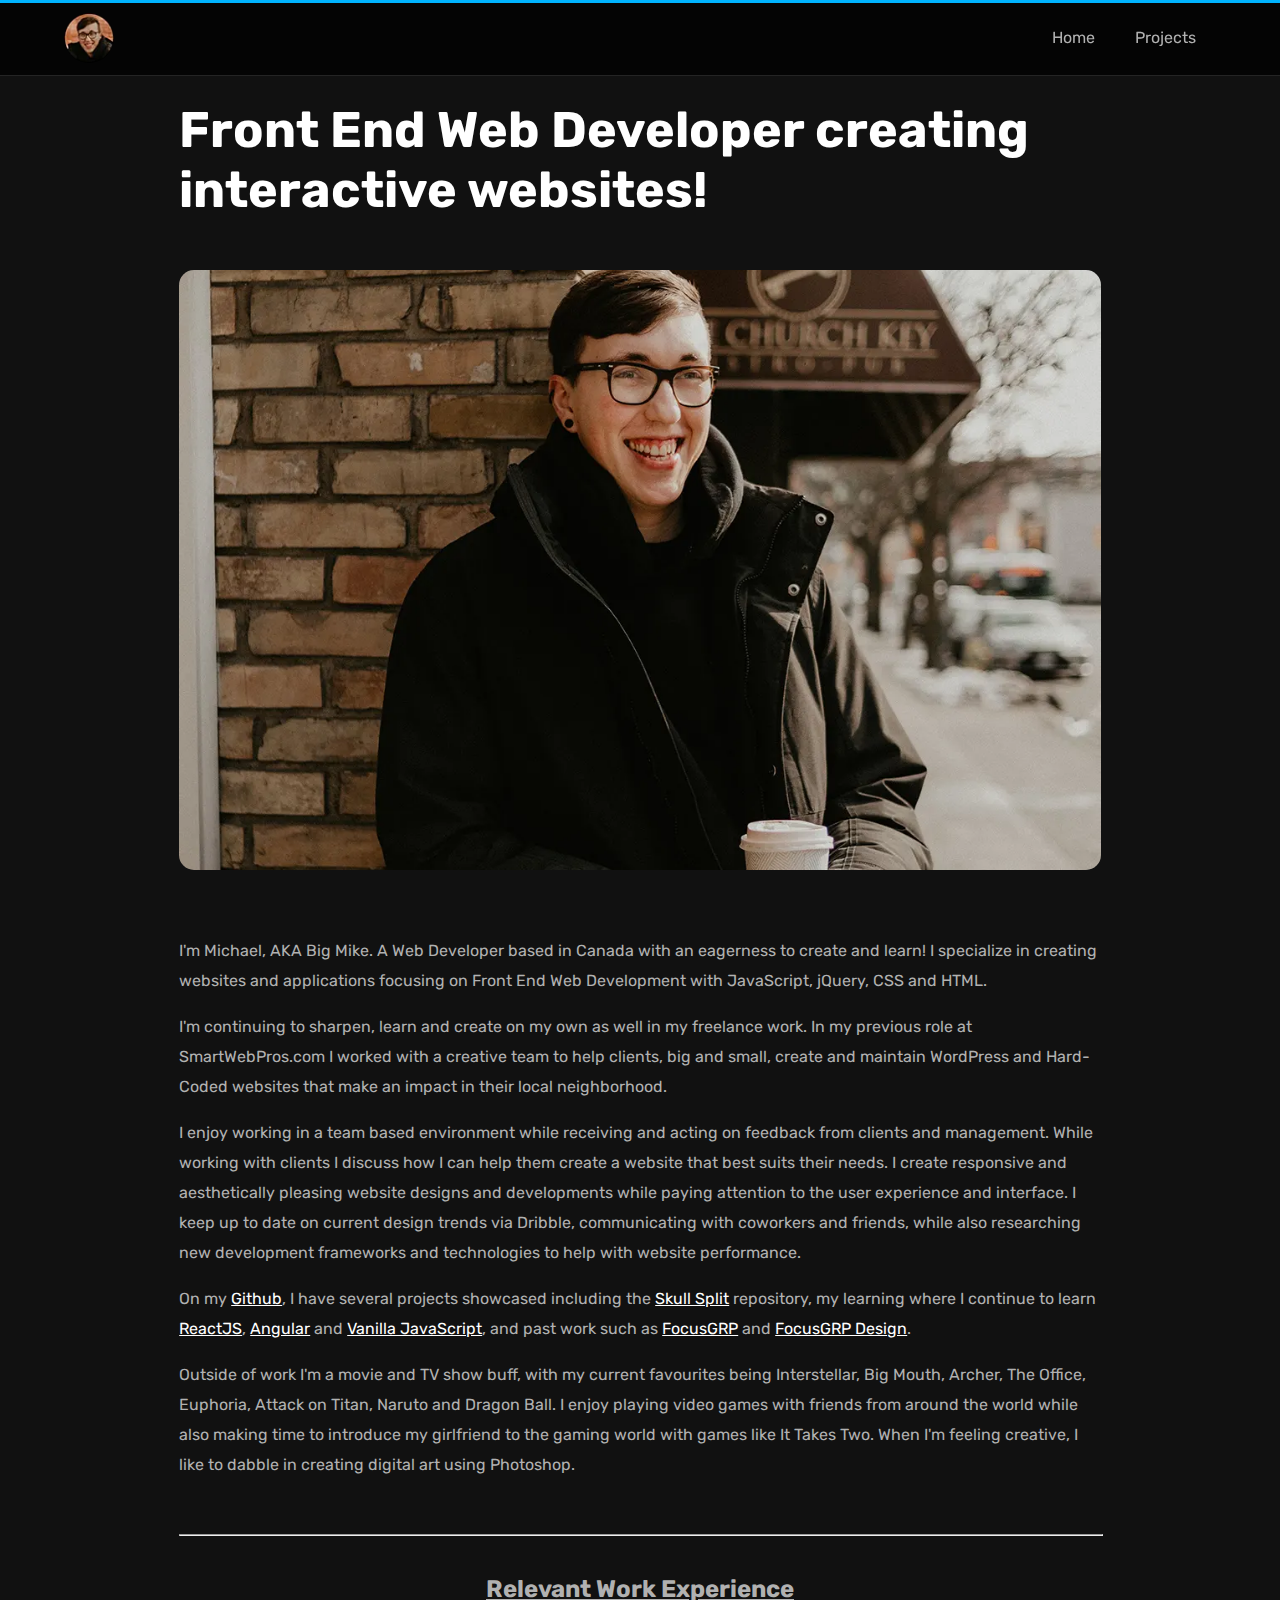
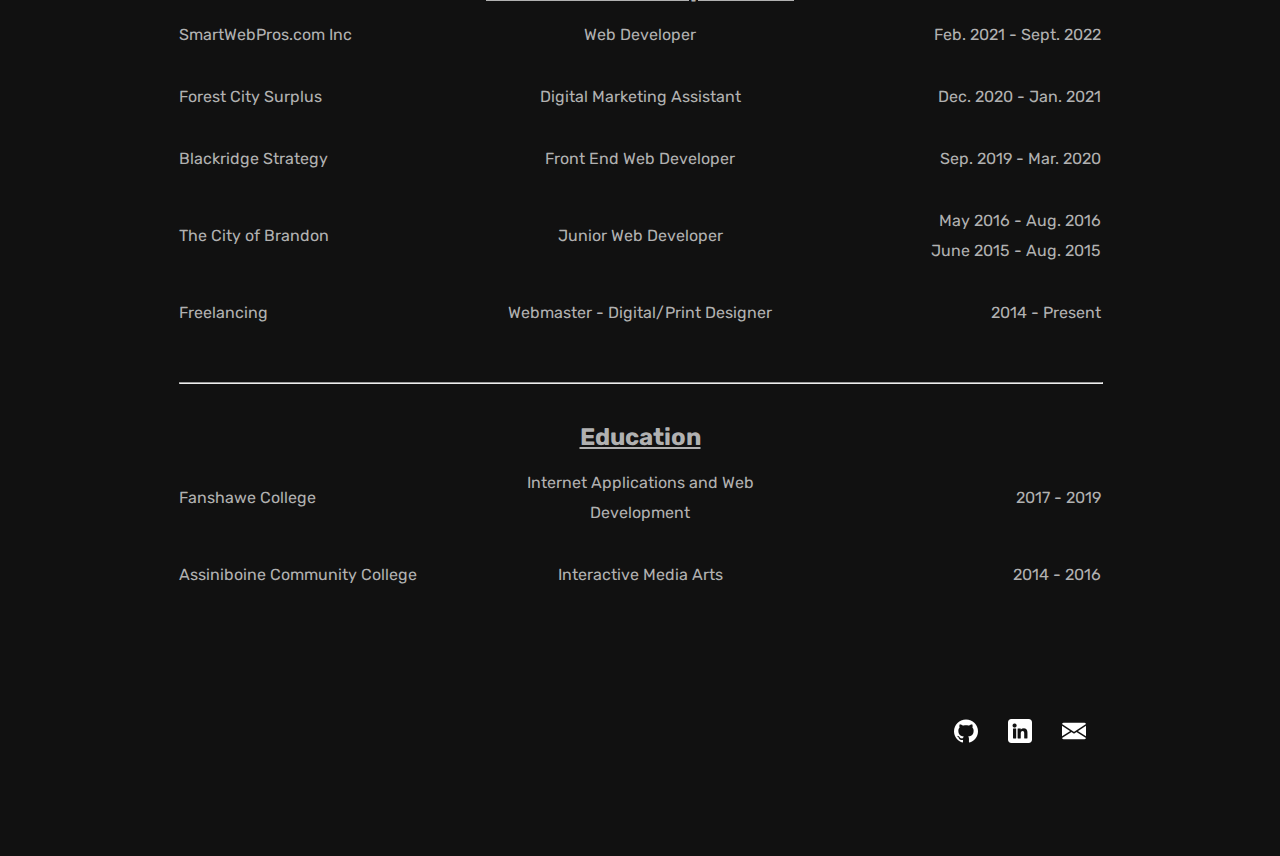
<file: index.html>
<!DOCTYPE html>
<html lang="en">
  <head>
    <meta charset="UTF-8" />
    <meta http-equiv="X-UA-Compatible" content="IE=edge" />
    <meta name="viewport" content="width=device-width, initial-scale=1.0" />
    <meta
      name="description"
      content="I'm Michael, AKA Big Mike. A Web Developer based in Canada with an eagerness to create and learn! I specialize in creating websites and applications focusing on Front End Web Development with JavaScript, jQuery, CSS and HTML."
    />
    <title>Michael Campbell - Portfolio</title>
    <link href="./css/style.css" rel="stylesheet" />
    <script
      src="https://cdnjs.cloudflare.com/ajax/libs/jquery/3.6.0/jquery.min.js"
      referrerpolicy="no-referrer"
    ></script>
    <script src="./js/lazysizes.min.js" async=""></script>
    <link rel="preconnect" href="https://fonts.googleapis.com" />
    <link rel="preconnect" href="https://fonts.gstatic.com" crossorigin />
    <link
      href="https://fonts.googleapis.com/css2?family=Rubik:ital,wght@0,300;0,400;1,300;1,400&display=swap"
      rel="stylesheet"
    />
    <!-- Global site tag (gtag.js) - Google Analytics -->
    <script
      async
      src="https://www.googletagmanager.com/gtag/js?id=G-WNG469M7Y8"
    ></script>
    <script>
      window.dataLayer = window.dataLayer || [];
      function gtag() {
        dataLayer.push(arguments);
      }
      gtag('js', new Date());

      gtag('config', 'G-WNG469M7Y8');
    </script>
  </head>
  <body>
    <div class="top-colour-line"></div>
    <div class="top-header">
      <a href="./">
        <img
          src="./imgs/profile-smol.webp"
          class="lazyload"
          alt="Michael Headshot"
        />
      </a>
      <nav class="main-menu">
        <a href="./">Home</a>
        <!-- <a href="about.html">About</a> -->
        <a href="projects.html">Projects</a>
      </nav>
    </div>
    <div class="main-wrapper">
      <div class="inner-wrapper">
        <div class="main-title">
          <h1>Front End Web Developer creating interactive websites!</h1>
        </div>
        <img
          class="about-img lazyload"
          src="./imgs/about-img-smoller.webp"
          alt="Picture of Michael"
        />
        <div class="body-text">
          <p>
            I'm Michael, AKA Big Mike. A Web Developer based in Canada with an
            eagerness to create and learn! I specialize in creating websites and
            applications focusing on Front End Web Development with JavaScript,
            jQuery, CSS and HTML.
          </p>
          <p>
            I'm continuing to sharpen, learn and create on my own as well in my
            freelance work. In my previous role at SmartWebPros.com I worked
            with a creative team to help clients, big and small, create and
            maintain WordPress and Hard-Coded websites that make an impact in
            their local neighborhood.
          </p>
          <p>
            I enjoy working in a team based environment while receiving and
            acting on feedback from clients and management. While working with
            clients I discuss how I can help them create a website that best
            suits their needs. I create responsive and aesthetically pleasing
            website designs and developments while paying attention to the user
            experience and interface. I keep up to date on current design trends
            via Dribble, communicating with coworkers and friends, while also
            researching new development frameworks and technologies to help with
            website performance.
          </p>
          <p>
            On my
            <a href="https://github.com/soupy96" target="_blank" rel="noopener"
              >Github</a
            >, I have several projects showcased including the
            <a
              href="https://github.com/soupy96/skull-split"
              target="_blank"
              rel="noopener"
              >Skull Split</a
            >
            repository, my learning where I continue to learn
            <a
              href="https://github.com/soupy96?tab=repositories&q=react&type=&language=&sort="
              target="_blank"
              rel="noopener"
              >ReactJS</a
            >,
            <a
              href="https://github.com/soupy96/angular-app-MS"
              target="_blank"
              rel="noopener"
              >Angular</a
            >
            and
            <a
              href="https://github.com/soupy96/50-Projects-In-50-Days"
              target="_blank"
              rel="noopener"
              >Vanilla JavaScript</a
            >, and past work such as
            <a
              href="https://github.com/soupy96/focusgrp"
              target="_blank"
              rel="noopener"
              >FocusGRP</a
            >
            and
            <a
              href="https://github.com/soupy96/focusgrpdesign"
              target="_blank"
              rel="noopener"
              >FocusGRP Design</a
            >.
          </p>
          <p>
            Outside of work I'm a movie and TV show buff, with my current
            favourites being Interstellar, Big Mouth, Archer, The Office,
            Euphoria, Attack on Titan, Naruto and Dragon Ball. I enjoy playing
            video games with friends from around the world while also making
            time to introduce my girlfriend to the gaming world with games like
            It Takes Two. When I'm feeling creative, I like to dabble in
            creating digital art using Photoshop.
          </p>
          <br />
          <hr />
          <br />
          <div class="work">
            <h2>Relevant Work Experience</h2>
            <div class="history-sections">
              <p>SmartWebPros.com Inc</p>
              <p>Web Developer</p>
              <p>Feb. 2021 - Sept. 2022</p>
            </div>
            <div class="history-sections">
              <p>Forest City Surplus</p>
              <p>Digital Marketing Assistant</p>
              <p>Dec. 2020 - Jan. 2021</p>
            </div>
            <div class="history-sections">
              <p>Blackridge Strategy</p>
              <p>Front End Web Developer</p>
              <p>Sep. 2019 - Mar. 2020</p>
            </div>
            <div class="history-sections">
              <p>The City of Brandon</p>
              <p>Junior Web Developer</p>
              <p>May 2016 - Aug. 2016<br />June 2015 - Aug. 2015</p>
            </div>
            <div class="history-sections">
              <p>Freelancing</p>
              <p>Webmaster - Digital/Print Designer</p>
              <p>2014 - Present</p>
            </div>
          </div>
          <br />
          <hr />
          <br />
          <div class="school">
            <h2>Education</h2>
            <div class="history-sections">
              <p>Fanshawe College</p>
              <p>Internet Applications and Web Development</p>
              <p>2017 - 2019</p>
            </div>
            <div class="history-sections">
              <p>Assiniboine Community College</p>
              <p>Interactive Media Arts</p>
              <p>2014 - 2016</p>
            </div>
          </div>
        </div>
        <div class="footer">
          <div class="social-contact">
            <a href="https://github.com/soupy96" target="_blank" rel="noopener"
              ><img
                src="./imgs/github-w.webp"
                class="lazyload"
                alt="github icon"
            /></a>
            <a
              href="https://www.linkedin.com/in/michaelcampbell14/"
              target="_blank"
              rel="noopener"
              ><img
                src="./imgs/linkedin-w.webp"
                class="lazyload"
                alt="linkedin icon"
            /></a>
            <a href="mailto:michael.campbell14@gmail.com"
              ><img src="./imgs/email-w.webp" class="lazyload" alt="email icon"
            /></a>
          </div>
        </div>
      </div>
    </div>
  </body>
</html>
</file>
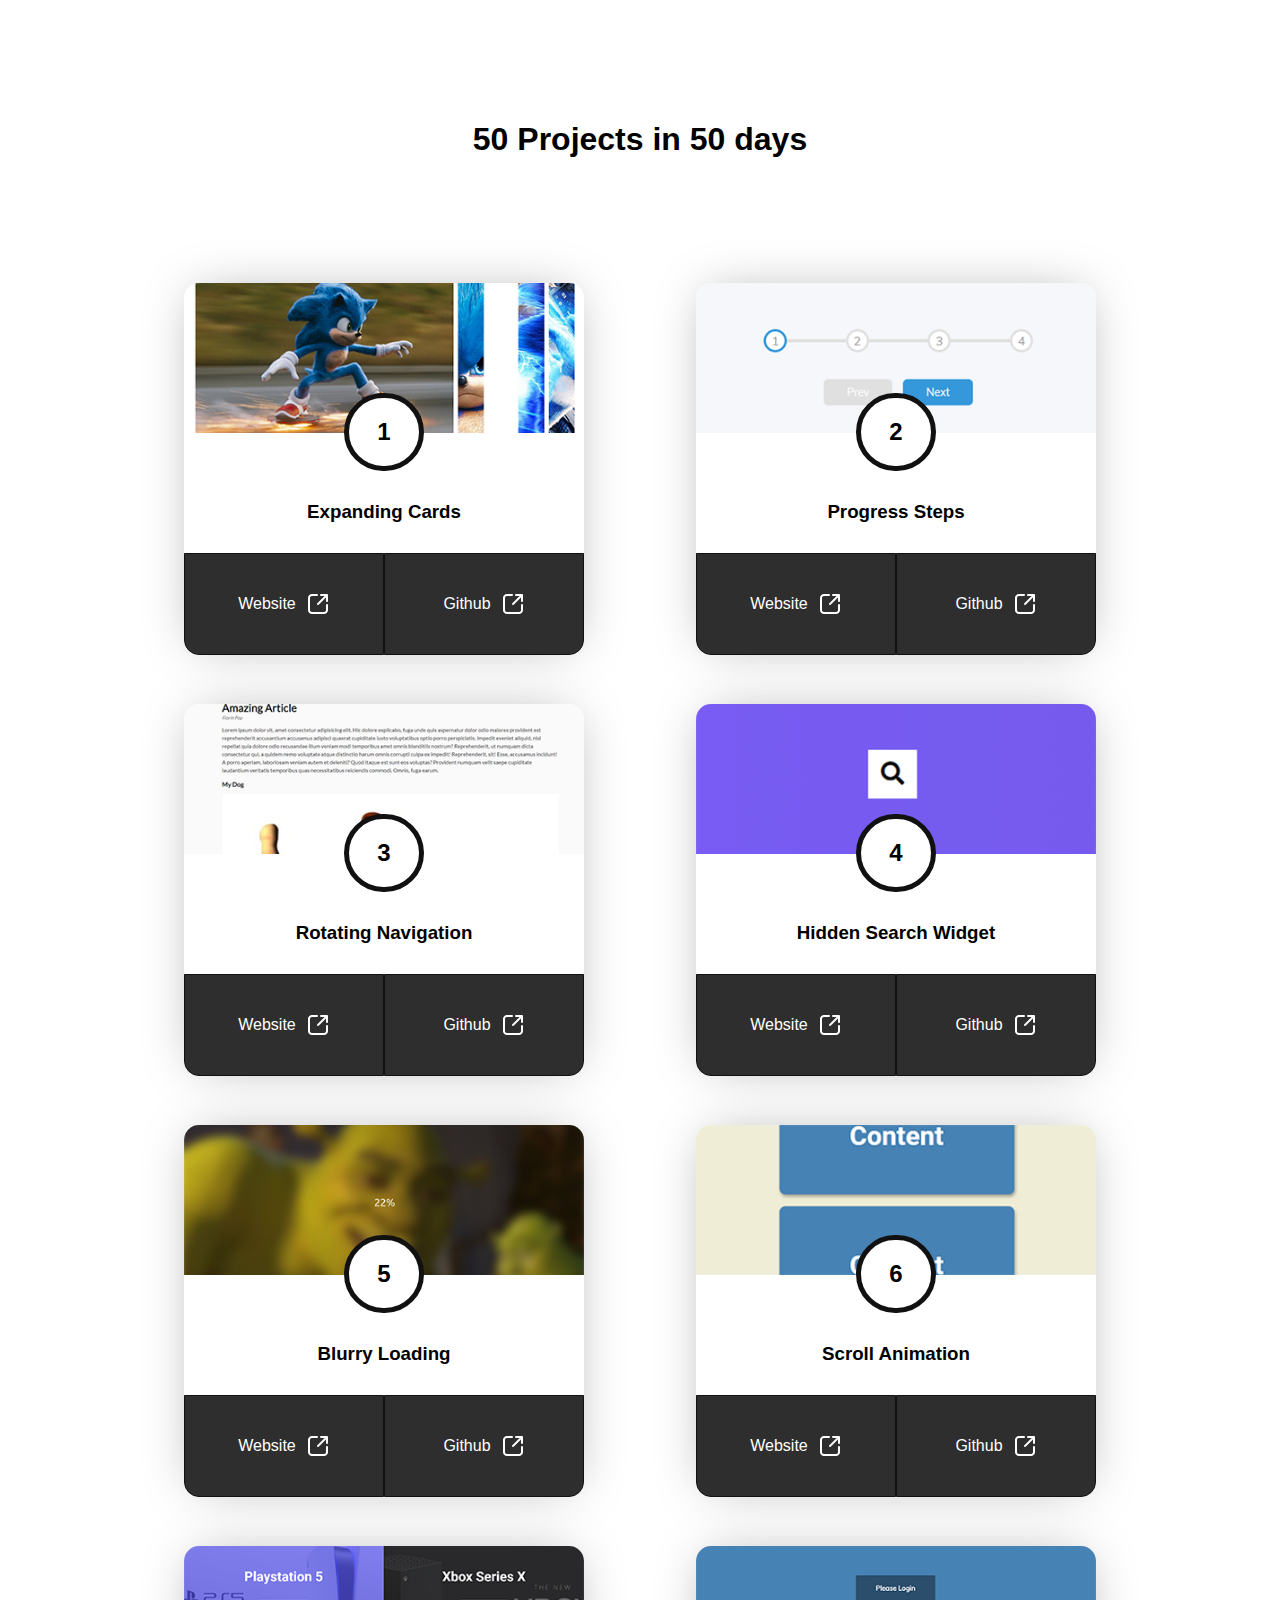
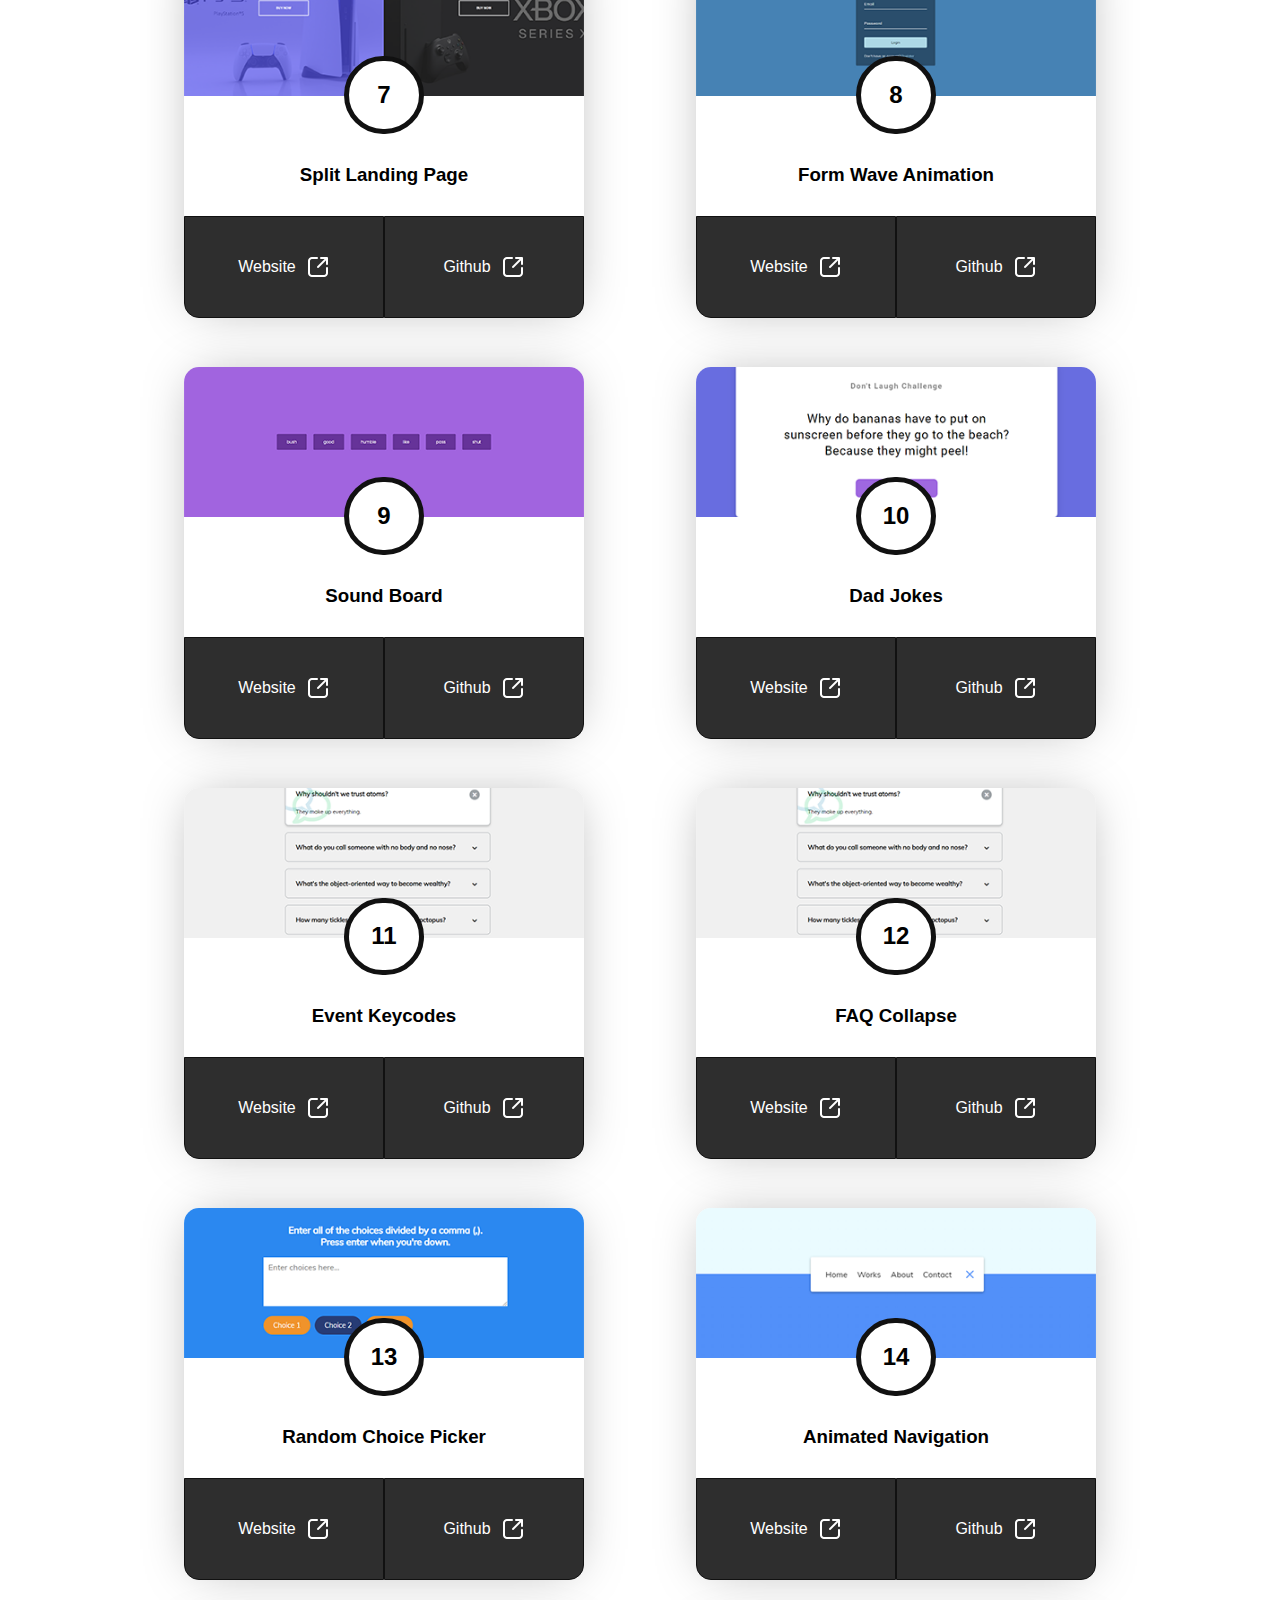
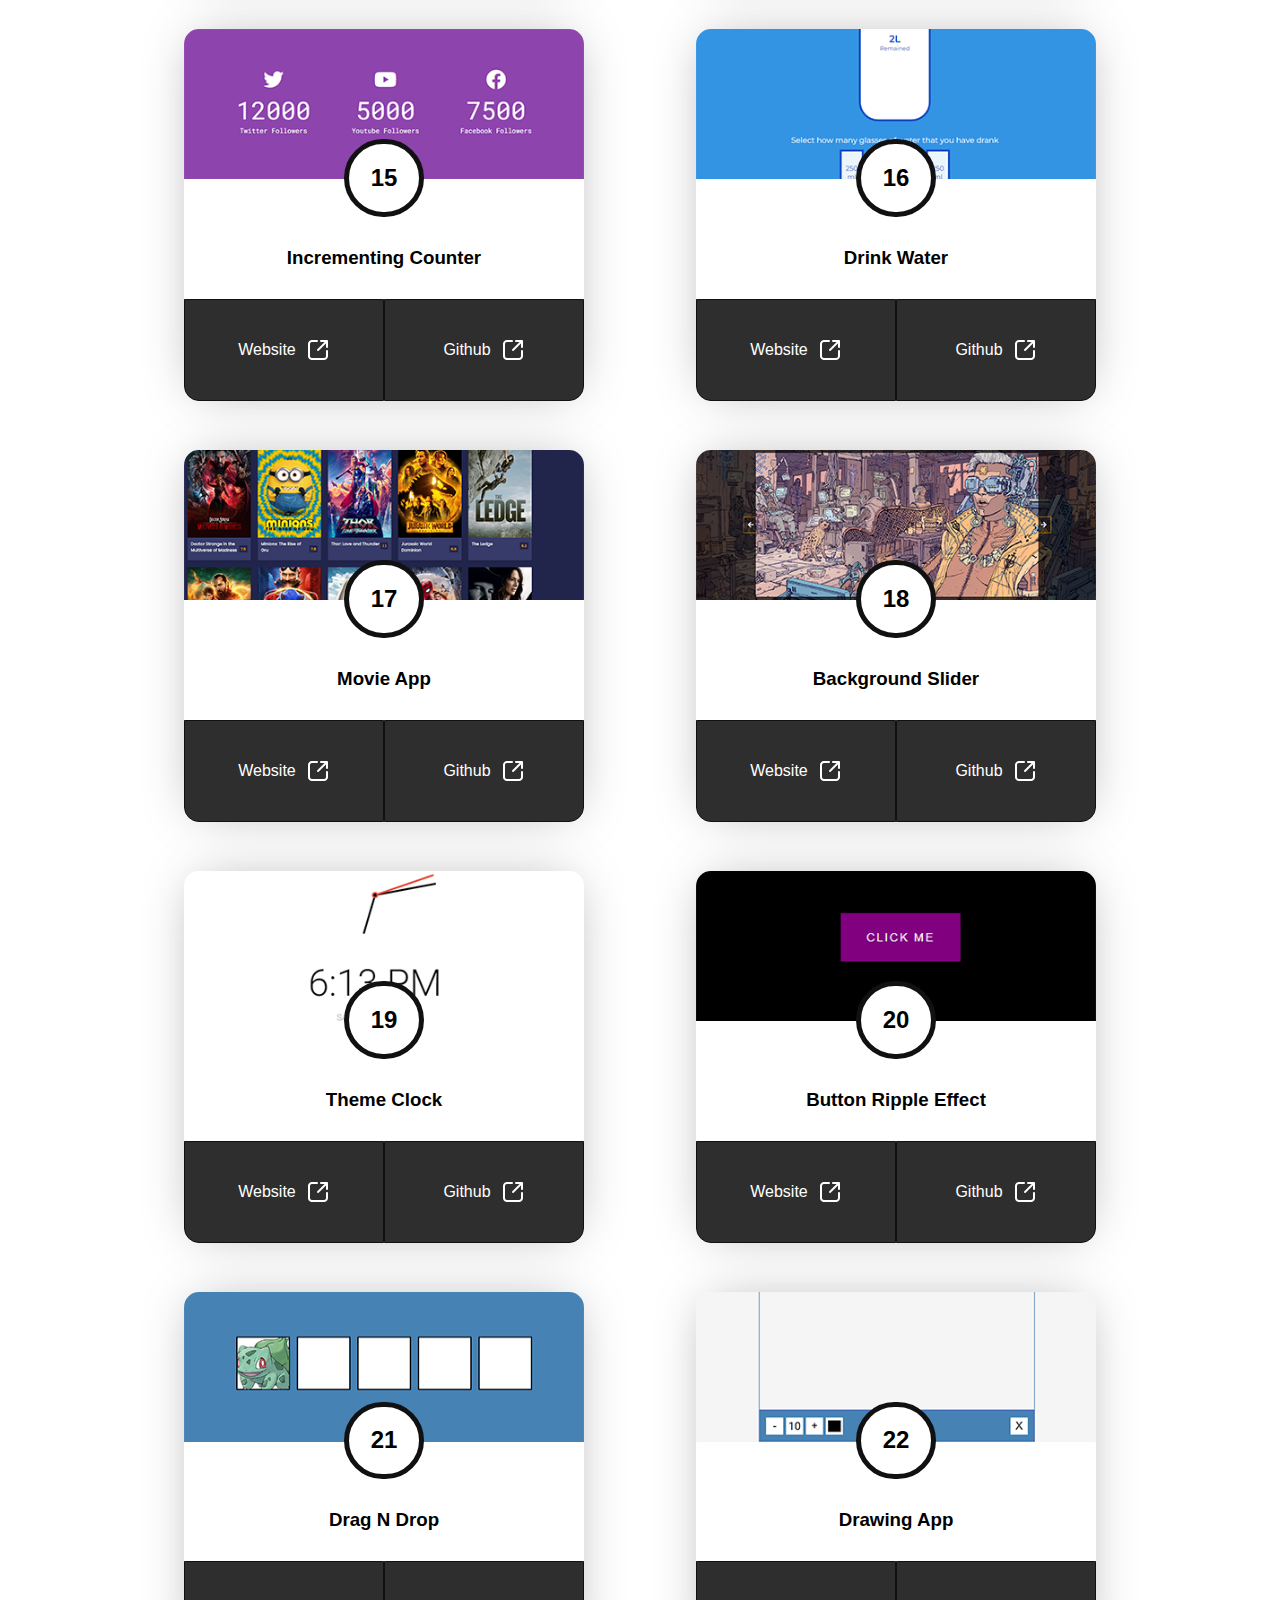
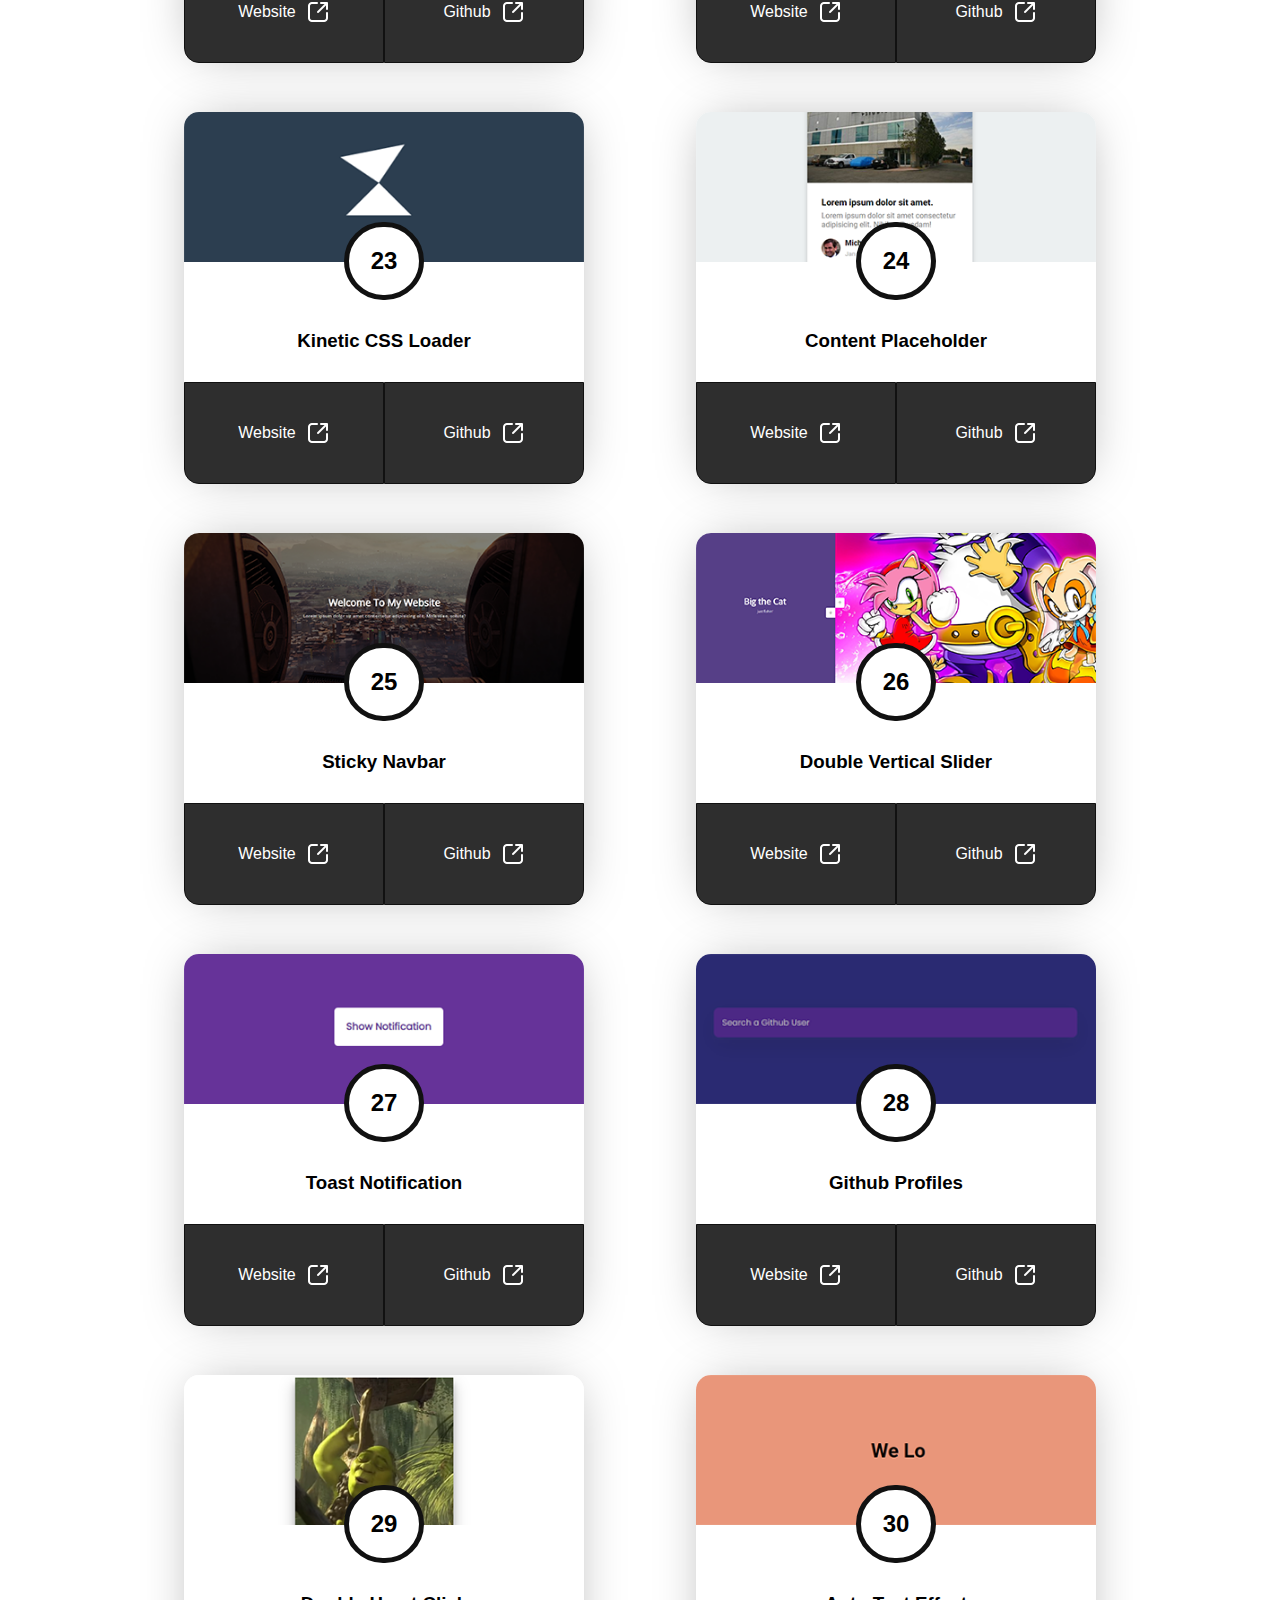
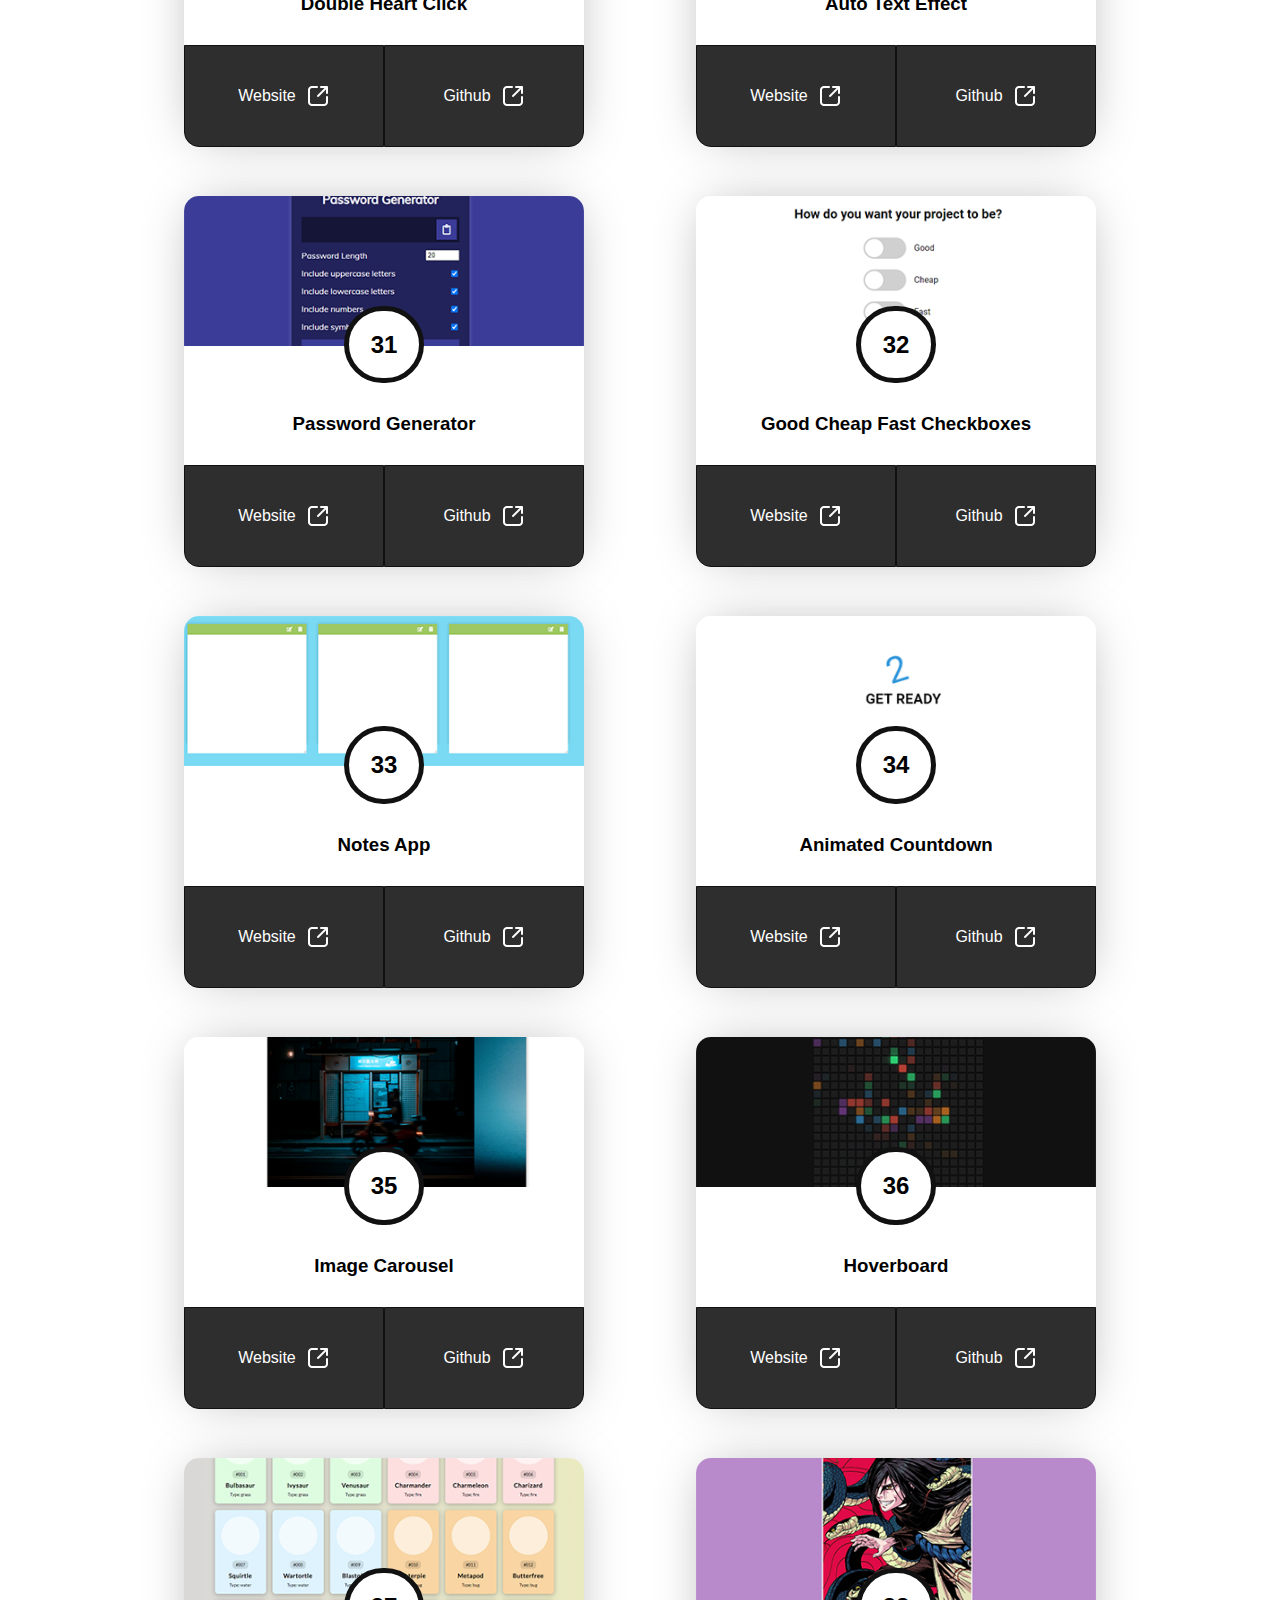
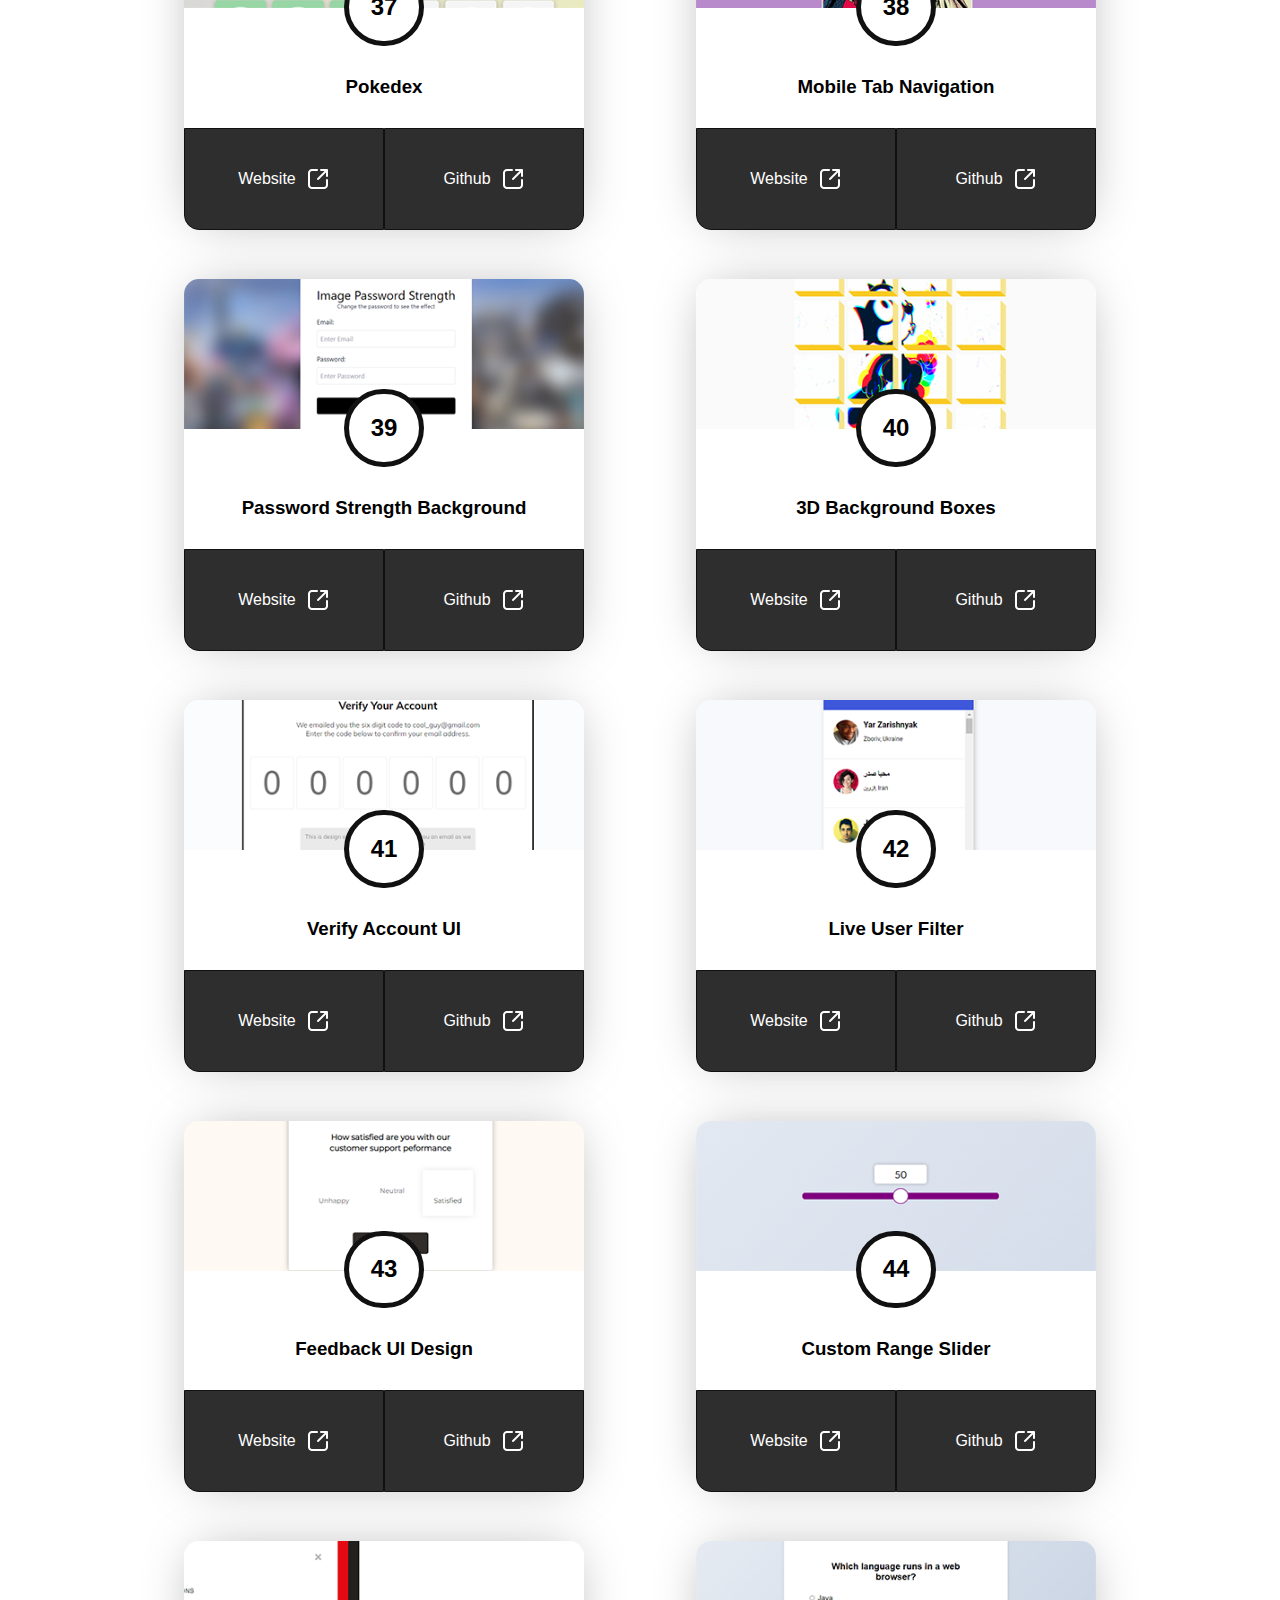
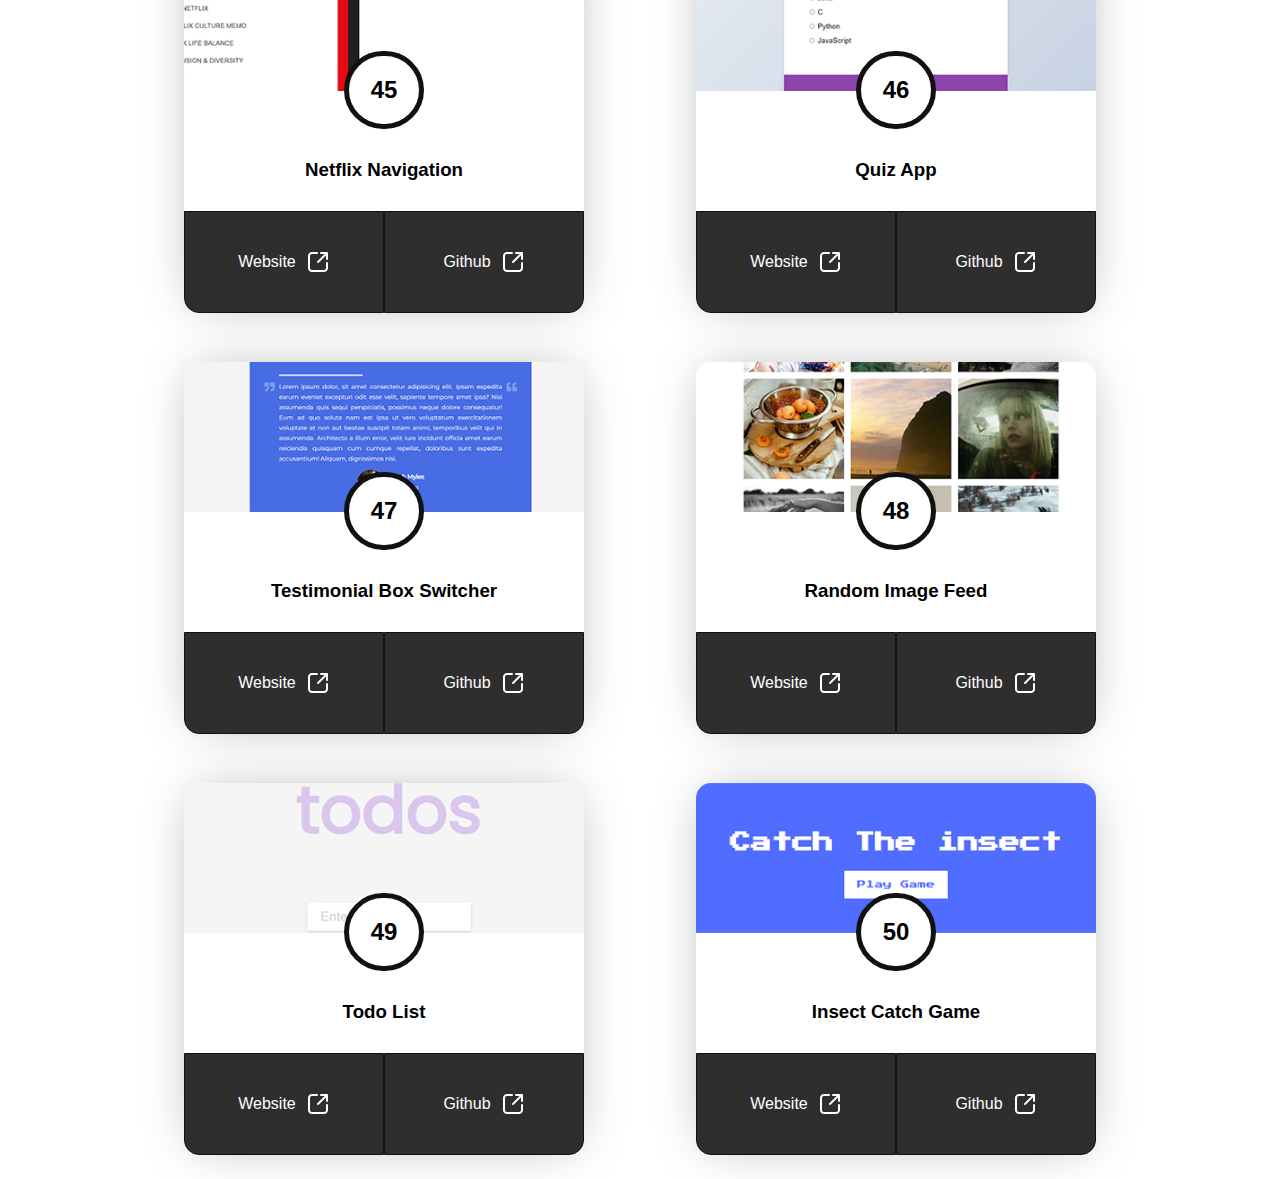
<file: fifty-projects-fifty-days/index.html>
<!DOCTYPE html>
<html>
<head>
    <meta charset='utf-8'>
    <meta http-equiv='X-UA-Compatible' content='IE=edge'>
    <title>50 Projects In 50 Days</title>
    <meta name='viewport' content='width=device-width, initial-scale=1'>
    <link href="./css/styles.css" rel="stylesheet">
</head>
<body>
    <div class="main-wrapper">
        <h1 class="title">50 Projects in 50 days</h1>
        <div class="profile-card">
            <div class="bg-img day-1"></div>
            <div class="bigbox">
                <div class="topbigbox">
                    <div class="day-num"><h2>1</h2></div>
                    <h3>Expanding Cards</h3>
                </div>
                <div class="botbigbox">
                    <div class="website">
                        <a href="https://gottagofastcards.netlify.app/" target="_blank" rel="noopener">Website <img src="./img/share-w.webp" alt="open link in new tab icon" class="lazyload" /></a>
                    </div>
                    <div class="github">
                        <a href="https://github.com/soupy96/day1-expanding-cards" target="_blank" rel="noopener">Github <img src="./img/share-w.webp" alt="open link in new tab icon" class="lazyload" /></a>
                    </div>
                </div>
            </div>
        </div>
        <div class="profile-card">
            <div class="bg-img day-2"></div>
            <div class="bigbox">
                <div class="topbigbox">
                    <div class="day-num"><h2>2</h2></div>
                    <h3>Progress Steps</h3>
                </div>
                <div class="botbigbox">
                    <div class="website">
                        <a href="https://mikeprogress-steps.netlify.app/" target="_blank" rel="noopener">Website <img src="./img/share-w.webp" alt="open link in new tab icon" class="lazyload" /></a>
                    </div>
                    <div class="github">
                        <a href="https://github.com/soupy96/day2-progress-steps" target="_blank" rel="noopener">Github <img src="./img/share-w.webp" alt="open link in new tab icon" class="lazyload" /></a>
                    </div>
                </div>
            </div>
        </div>
        <div class="profile-card">
            <div class="bg-img day-3"></div>
            <div class="bigbox">
                <div class="topbigbox">
                    <div class="day-num"><h2>3</h2></div>
                    <h3>Rotating Navigation</h3>
                </div>
                <div class="botbigbox">
                    <div class="website">
                        <a href="https://rotating-navigation.netlify.app/" target="_blank" rel="noopener">Website <img src="./img/share-w.webp" alt="open link in new tab icon" class="lazyload" /></a>
                    </div>
                    <div class="github">
                        <a href="https://github.com/soupy96/day3-rotating-navigation" target="_blank" rel="noopener">Github <img src="./img/share-w.webp" alt="open link in new tab icon" class="lazyload" /></a>
                    </div>
                </div>
            </div>
        </div>
        <div class="profile-card">
            <div class="bg-img day-4"></div>
            <div class="bigbox">
                <div class="topbigbox">
                    <div class="day-num"><h2>4</h2></div>
                    <h3>Hidden Search Widget</h3>
                </div>
                <div class="botbigbox">
                    <div class="website">
                        <a href="https://mikehidden-search-widget.netlify.app/" target="_blank" rel="noopener">Website <img src="./img/share-w.webp" alt="open link in new tab icon" class="lazyload" /></a>
                    </div>
                    <div class="github">
                        <a href="https://github.com/soupy96/day4-hidden-search-widget" target="_blank" rel="noopener">Github <img src="./img/share-w.webp" alt="open link in new tab icon" class="lazyload" /></a>
                    </div>
                </div>
            </div>
        </div>
        <div class="profile-card">
            <div class="bg-img day-5"></div>
            <div class="bigbox">
                <div class="topbigbox">
                    <div class="day-num"><h2>5</h2></div>
                    <h3>Blurry Loading</h3>
                </div>
                <div class="botbigbox">
                    <div class="website">
                        <a href="https://day5-blurry-loading.netlify.app/" target="_blank" rel="noopener">Website <img src="./img/share-w.webp" alt="open link in new tab icon" class="lazyload" /></a>
                    </div>
                    <div class="github">
                        <a href="https://github.com/soupy96/day5-blurry-loading" target="_blank" rel="noopener">Github <img src="./img/share-w.webp" alt="open link in new tab icon" class="lazyload" /></a>
                    </div>
                </div>
            </div>
        </div>
        <div class="profile-card">
            <div class="bg-img day-6"></div>
            <div class="bigbox">
                <div class="topbigbox">
                    <div class="day-num"><h2>6</h2></div>
                    <h3>Scroll Animation</h3>
                </div>
                <div class="botbigbox">
                    <div class="website">
                        <a href="https://day6-scroll-animation.netlify.app/" target="_blank" rel="noopener">Website <img src="./img/share-w.webp" alt="open link in new tab icon" class="lazyload" /></a>
                    </div>
                    <div class="github">
                        <a href="https://github.com/soupy96/day6-scroll-animation" target="_blank" rel="noopener">Github <img src="./img/share-w.webp" alt="open link in new tab icon" class="lazyload" /></a>
                    </div>
                </div>
            </div>
        </div>
        <div class="profile-card">
            <div class="bg-img day-7"></div>
            <div class="bigbox">
                <div class="topbigbox">
                    <div class="day-num"><h2>7</h2></div>
                    <h3>Split Landing Page</h3>
                </div>
                <div class="botbigbox">
                    <div class="website">
                        <a href="https://michael-split-landing-page.netlify.app/" target="_blank" rel="noopener">Website <img src="./img/share-w.webp" alt="open link in new tab icon" class="lazyload" /></a>
                    </div>
                    <div class="github">
                        <a href="https://github.com/soupy96/day7-split-landing-page" target="_blank" rel="noopener">Github <img src="./img/share-w.webp" alt="open link in new tab icon" class="lazyload" /></a>
                    </div>
                </div>
            </div>
        </div>
        <div class="profile-card">
            <div class="bg-img day-8"></div>
            <div class="bigbox">
                <div class="topbigbox">
                    <div class="day-num"><h2>8</h2></div>
                    <h3>Form Wave Animation</h3>
                </div>
                <div class="botbigbox">
                    <div class="website">
                        <a href="https://mikeform-wave-animation.netlify.app/" target="_blank" rel="noopener">Website <img src="./img/share-w.webp" alt="open link in new tab icon" class="lazyload" /></a>
                    </div>
                    <div class="github">
                        <a href="https://github.com/soupy96/day8-form-wave-animation" target="_blank" rel="noopener">Github <img src="./img/share-w.webp" alt="open link in new tab icon" class="lazyload" /></a>
                    </div>
                </div>
            </div>
        </div>
        <div class="profile-card">
            <div class="bg-img day-9"></div>
            <div class="bigbox">
                <div class="topbigbox">
                    <div class="day-num"><h2>9</h2></div>
                    <h3>Sound Board</h3>
                </div>
                <div class="botbigbox">
                    <div class="website">
                        <a href="https://mike-sound-board.netlify.app/" target="_blank" rel="noopener">Website <img src="./img/share-w.webp" alt="open link in new tab icon" class="lazyload" /></a>
                    </div>
                    <div class="github">
                        <a href="https://github.com/soupy96/day9-sound-board" target="_blank" rel="noopener">Github <img src="./img/share-w.webp" alt="open link in new tab icon" class="lazyload" /></a>
                    </div>
                </div>
            </div>
        </div>
        <div class="profile-card">
            <div class="bg-img day-10"></div>
            <div class="bigbox">
                <div class="topbigbox">
                    <div class="day-num"><h2>10</h2></div>
                    <h3>Dad Jokes</h3>
                </div>
                <div class="botbigbox">
                    <div class="website">
                        <a href="https://mike-day10-dad-jokes.netlify.app/" target="_blank" rel="noopener">Website <img src="./img/share-w.webp" alt="open link in new tab icon" class="lazyload" /></a>
                    </div>
                    <div class="github">
                        <a href="https://github.com/soupy96/day10-dad-jokes" target="_blank" rel="noopener">Github <img src="./img/share-w.webp" alt="open link in new tab icon" class="lazyload" /></a>
                    </div>
                </div>
            </div>
        </div>
        <div class="profile-card">
            <div class="bg-img day-11"></div>
            <div class="bigbox">
                <div class="topbigbox">
                    <div class="day-num"><h2>11</h2></div>
                    <h3>Event Keycodes</h3>
                </div>
                <div class="botbigbox">
                    <div class="website">
                        <a href="https://mike-day11-event-keycodes.netlify.app/" target="_blank" rel="noopener">Website <img src="./img/share-w.webp" alt="open link in new tab icon" class="lazyload" /></a>
                    </div>
                    <div class="github">
                        <a href="https://github.com/soupy96/day11-event-keycodes" target="_blank" rel="noopener">Github <img src="./img/share-w.webp" alt="open link in new tab icon" class="lazyload" /></a>
                    </div>
                </div>
            </div>
        </div>
        <div class="profile-card">
            <div class="bg-img day-12"></div>
            <div class="bigbox">
                <div class="topbigbox">
                    <div class="day-num"><h2>12</h2></div>
                    <h3>FAQ Collapse</h3>
                </div>
                <div class="botbigbox">
                    <div class="website">
                        <a href="https://mike-day12-faq-collapse.netlify.app/" target="_blank" rel="noopener">Website <img src="./img/share-w.webp" alt="open link in new tab icon" class="lazyload" /></a>
                    </div>
                    <div class="github">
                        <a href="https://github.com/soupy96/day12-faq-collapse" target="_blank" rel="noopener">Github <img src="./img/share-w.webp" alt="open link in new tab icon" class="lazyload" /></a>
                    </div>
                </div>
            </div>
        </div>
        <div class="profile-card">
            <div class="bg-img day-13"></div>
            <div class="bigbox">
                <div class="topbigbox">
                    <div class="day-num"><h2>13</h2></div>
                    <h3>Random Choice Picker</h3>
                </div>
                <div class="botbigbox">
                    <div class="website">
                        <a href="https://mike-day13-random-choice-picker.netlify.app/" target="_blank" rel="noopener">Website <img src="./img/share-w.webp" alt="open link in new tab icon" class="lazyload" /></a>
                    </div>
                    <div class="github">
                        <a href="https://github.com/soupy96/day13-random-choice-picker" target="_blank" rel="noopener">Github <img src="./img/share-w.webp" alt="open link in new tab icon" class="lazyload" /></a>
                    </div>
                </div>
            </div>
        </div>
        <div class="profile-card">
            <div class="bg-img day-14"></div>
            <div class="bigbox">
                <div class="topbigbox">
                    <div class="day-num"><h2>14</h2></div>
                    <h3>Animated Navigation</h3>
                </div>
                <div class="botbigbox">
                    <div class="website">
                        <a href="https://mike-day14-animated-navigation.netlify.app/" target="_blank" rel="noopener">Website <img src="./img/share-w.webp" alt="open link in new tab icon" class="lazyload" /></a>
                    </div>
                    <div class="github">
                        <a href="https://github.com/soupy96/day14-animated-navigation" target="_blank" rel="noopener">Github <img src="./img/share-w.webp" alt="open link in new tab icon" class="lazyload" /></a>
                    </div>
                </div>
            </div>
        </div>
        <div class="profile-card">
            <div class="bg-img day-15"></div>
            <div class="bigbox">
                <div class="topbigbox">
                    <div class="day-num"><h2>15</h2></div>
                    <h3>Incrementing Counter</h3>
                </div>
                <div class="botbigbox">
                    <div class="website">
                        <a href="https://mike-day15-incrementing-counter.netlify.app/" target="_blank" rel="noopener">Website <img src="./img/share-w.webp" alt="open link in new tab icon" class="lazyload" /></a>
                    </div>
                    <div class="github">
                        <a href="https://github.com/soupy96/day15-incrementing-counter" target="_blank" rel="noopener">Github <img src="./img/share-w.webp" alt="open link in new tab icon" class="lazyload" /></a>
                    </div>
                </div>
            </div>
        </div>
        <div class="profile-card">
            <div class="bg-img day-16"></div>
            <div class="bigbox">
                <div class="topbigbox">
                    <div class="day-num"><h2>16</h2></div>
                    <h3>Drink Water</h3>
                </div>
                <div class="botbigbox">
                    <div class="website">
                        <a href="https://mike-day16-drink-water.netlify.app/" target="_blank" rel="noopener">Website <img src="./img/share-w.webp" alt="open link in new tab icon" class="lazyload" /></a>
                    </div>
                    <div class="github">
                        <a href="https://github.com/soupy96/day16-drink-water" target="_blank" rel="noopener">Github <img src="./img/share-w.webp" alt="open link in new tab icon" class="lazyload" /></a>
                    </div>
                </div>
            </div>
        </div>
        <div class="profile-card">
            <div class="bg-img day-17"></div>
            <div class="bigbox">
                <div class="topbigbox">
                    <div class="day-num"><h2>17</h2></div>
                    <h3>Movie App</h3>
                </div>
                <div class="botbigbox">
                    <div class="website">
                        <a href="https://mike-day17-movie-app.netlify.app/" target="_blank" rel="noopener">Website <img src="./img/share-w.webp" alt="open link in new tab icon" class="lazyload" /></a>
                    </div>
                    <div class="github">
                        <a href="https://github.com/soupy96/day17-movie-app" target="_blank" rel="noopener">Github <img src="./img/share-w.webp" alt="open link in new tab icon" class="lazyload" /></a>
                    </div>
                </div>
            </div>
        </div>
        <div class="profile-card">
            <div class="bg-img day-18"></div>
            <div class="bigbox">
                <div class="topbigbox">
                    <div class="day-num"><h2>18</h2></div>
                    <h3>Background Slider</h3>
                </div>
                <div class="botbigbox">
                    <div class="website">
                        <a href="https://mike-day18-background-slider.netlify.app/" target="_blank" rel="noopener">Website <img src="./img/share-w.webp" alt="open link in new tab icon" class="lazyload" /></a>
                    </div>
                    <div class="github">
                        <a href="https://github.com/soupy96/day18-background-slider" target="_blank" rel="noopener">Github <img src="./img/share-w.webp" alt="open link in new tab icon" class="lazyload" /></a>
                    </div>
                </div>
            </div>
        </div>
        <div class="profile-card">
            <div class="bg-img day-19"></div>
            <div class="bigbox">
                <div class="topbigbox">
                    <div class="day-num"><h2>19</h2></div>
                    <h3>Theme Clock</h3>
                </div>
                <div class="botbigbox">
                    <div class="website">
                        <a href="https://mike-day19-theme-clock.netlify.app/" target="_blank" rel="noopener">Website <img src="./img/share-w.webp" alt="open link in new tab icon" class="lazyload" /></a>
                    </div>
                    <div class="github">
                        <a href="https://github.com/soupy96/day19-theme-clock" target="_blank" rel="noopener">Github <img src="./img/share-w.webp" alt="open link in new tab icon" class="lazyload" /></a>
                    </div>
                </div>
            </div>
        </div>
        <div class="profile-card">
            <div class="bg-img day-20"></div>
            <div class="bigbox">
                <div class="topbigbox">
                    <div class="day-num"><h2>20</h2></div>
                    <h3>Button Ripple Effect</h3>
                </div>
                <div class="botbigbox">
                    <div class="website">
                        <a href="https://mike-day20-button-ripple-effect.netlify.app/" target="_blank" rel="noopener">Website <img src="./img/share-w.webp" alt="open link in new tab icon" class="lazyload" /></a>
                    </div>
                    <div class="github">
                        <a href="https://github.com/soupy96/day20-button-ripple-effect" target="_blank" rel="noopener">Github <img src="./img/share-w.webp" alt="open link in new tab icon" class="lazyload" /></a>
                    </div>
                </div>
            </div>
        </div>
        <div class="profile-card">
            <div class="bg-img day-21"></div>
            <div class="bigbox">
                <div class="topbigbox">
                    <div class="day-num"><h2>21</h2></div>
                    <h3>Drag N Drop</h3>
                </div>
                <div class="botbigbox">
                    <div class="website">
                        <a href="https://mike-day21-drag-n-drop.netlify.app/" target="_blank" rel="noopener">Website <img src="./img/share-w.webp" alt="open link in new tab icon" class="lazyload" /></a>
                    </div>
                    <div class="github">
                        <a href="https://github.com/soupy96/day21-drag-n-drop" target="_blank" rel="noopener">Github <img src="./img/share-w.webp" alt="open link in new tab icon" class="lazyload" /></a>
                    </div>
                </div>
            </div>
        </div>
        <div class="profile-card">
            <div class="bg-img day-22"></div>
            <div class="bigbox">
                <div class="topbigbox">
                    <div class="day-num"><h2>22</h2></div>
                    <h3>Drawing App</h3>
                </div>
                <div class="botbigbox">
                    <div class="website">
                        <a href="https://mike-day22-drawing-app.netlify.app/" target="_blank" rel="noopener">Website <img src="./img/share-w.webp" alt="open link in new tab icon" class="lazyload" /></a>
                    </div>
                    <div class="github">
                        <a href="https://github.com/soupy96/day22-drawing-app" target="_blank" rel="noopener">Github <img src="./img/share-w.webp" alt="open link in new tab icon" class="lazyload" /></a>
                    </div>
                </div>
            </div>
        </div>
        <div class="profile-card">
            <div class="bg-img day-23"></div>
            <div class="bigbox">
                <div class="topbigbox">
                    <div class="day-num"><h2>23</h2></div>
                    <h3>Kinetic CSS Loader</h3>
                </div>
                <div class="botbigbox">
                    <div class="website">
                        <a href="https://mike-day23-kinetic-css-loader.netlify.app/" target="_blank" rel="noopener">Website <img src="./img/share-w.webp" alt="open link in new tab icon" class="lazyload" /></a>
                    </div>
                    <div class="github">
                        <a href="https://github.com/soupy96/day23-kinetic-css-loader" target="_blank" rel="noopener">Github <img src="./img/share-w.webp" alt="open link in new tab icon" class="lazyload" /></a>
                    </div>
                </div>
            </div>
        </div>
        <div class="profile-card">
            <div class="bg-img day-24"></div>
            <div class="bigbox">
                <div class="topbigbox">
                    <div class="day-num"><h2>24</h2></div>
                    <h3>Content Placeholder</h3>
                </div>
                <div class="botbigbox">
                    <div class="website">
                        <a href="https://mike-day24-content-placeholder.netlify.app/" target="_blank" rel="noopener">Website <img src="./img/share-w.webp" alt="open link in new tab icon" class="lazyload" /></a>
                    </div>
                    <div class="github">
                        <a href="https://github.com/soupy96/day24-content-placeholder" target="_blank" rel="noopener">Github <img src="./img/share-w.webp" alt="open link in new tab icon" class="lazyload" /></a>
                    </div>
                </div>
            </div>
        </div>
        <div class="profile-card">
            <div class="bg-img day-25"></div>
            <div class="bigbox">
                <div class="topbigbox">
                    <div class="day-num"><h2>25</h2></div>
                    <h3>Sticky Navbar</h3>
                </div>
                <div class="botbigbox">
                    <div class="website">
                        <a href="https://mike-day25-sticky-navbar.netlify.app/" target="_blank" rel="noopener">Website <img src="./img/share-w.webp" alt="open link in new tab icon" class="lazyload" /></a>
                    </div>
                    <div class="github">
                        <a href="https://github.com/soupy96/day25-sticky-navbar" target="_blank" rel="noopener">Github <img src="./img/share-w.webp" alt="open link in new tab icon" class="lazyload" /></a>
                    </div>
                </div>
            </div>
        </div>
        <div class="profile-card">
            <div class="bg-img day-26"></div>
            <div class="bigbox">
                <div class="topbigbox">
                    <div class="day-num"><h2>26</h2></div>
                    <h3>Double Vertical Slider</h3>
                </div>
                <div class="botbigbox">
                    <div class="website">
                        <a href="https://mike-day26-double-vertical-slider.netlify.app/" target="_blank" rel="noopener">Website <img src="./img/share-w.webp" alt="open link in new tab icon" class="lazyload" /></a>
                    </div>
                    <div class="github">
                        <a href="https://github.com/soupy96/day26-double-vertical-slider" target="_blank" rel="noopener">Github <img src="./img/share-w.webp" alt="open link in new tab icon" class="lazyload" /></a>
                    </div>
                </div>
            </div>
        </div>
        <div class="profile-card">
            <div class="bg-img day-27"></div>
            <div class="bigbox">
                <div class="topbigbox">
                    <div class="day-num"><h2>27</h2></div>
                    <h3>Toast Notification</h3>
                </div>
                <div class="botbigbox">
                    <div class="website">
                        <a href="https://mike-toast-notification.netlify.app/" target="_blank" rel="noopener">Website <img src="./img/share-w.webp" alt="open link in new tab icon" class="lazyload" /></a>
                    </div>
                    <div class="github">
                        <a href="https://github.com/soupy96/day27-toast-notification" target="_blank" rel="noopener">Github <img src="./img/share-w.webp" alt="open link in new tab icon" class="lazyload" /></a>
                    </div>
                </div>
            </div>
        </div>
        <div class="profile-card">
            <div class="bg-img day-28"></div>
            <div class="bigbox">
                <div class="topbigbox">
                    <div class="day-num"><h2>28</h2></div>
                    <h3>Github Profiles</h3>
                </div>
                <div class="botbigbox">
                    <div class="website">
                        <a href="https://mike-day28-github-profiles.netlify.app/" target="_blank" rel="noopener">Website <img src="./img/share-w.webp" alt="open link in new tab icon" class="lazyload" /></a>
                    </div>
                    <div class="github">
                        <a href="https://github.com/soupy96/day28-github-profiles" target="_blank" rel="noopener">Github <img src="./img/share-w.webp" alt="open link in new tab icon" class="lazyload" /></a>
                    </div>
                </div>
            </div>
        </div>
        <div class="profile-card">
            <div class="bg-img day-29"></div>
            <div class="bigbox">
                <div class="topbigbox">
                    <div class="day-num"><h2>29</h2></div>
                    <h3>Double Heart Click</h3>
                </div>
                <div class="botbigbox">
                    <div class="website">
                        <a href="https://mike-day29-double-heart-click.netlify.app/" target="_blank" rel="noopener">Website <img src="./img/share-w.webp" alt="open link in new tab icon" class="lazyload" /></a>
                    </div>
                    <div class="github">
                        <a href="https://github.com/soupy96/day29-double-heart-click" target="_blank" rel="noopener">Github <img src="./img/share-w.webp" alt="open link in new tab icon" class="lazyload" /></a>
                    </div>
                </div>
            </div>
        </div>
        <div class="profile-card">
            <div class="bg-img day-30"></div>
            <div class="bigbox">
                <div class="topbigbox">
                    <div class="day-num"><h2>30</h2></div>
                    <h3>Auto Text Effect</h3>
                </div>
                <div class="botbigbox">
                    <div class="website">
                        <a href="https://mike-day30-auto-text-effect.netlify.app/" target="_blank" rel="noopener">Website <img src="./img/share-w.webp" alt="open link in new tab icon" class="lazyload" /></a>
                    </div>
                    <div class="github">
                        <a href="https://github.com/soupy96/day30-auto-text-effect" target="_blank" rel="noopener">Github <img src="./img/share-w.webp" alt="open link in new tab icon" class="lazyload" /></a>
                    </div>
                </div>
            </div>
        </div>
        <div class="profile-card">
            <div class="bg-img day-31"></div>
            <div class="bigbox">
                <div class="topbigbox">
                    <div class="day-num"><h2>31</h2></div>
                    <h3>Password Generator</h3>
                </div>
                <div class="botbigbox">
                    <div class="website">
                        <a href="https://mike-day31-password-generator.netlify.app/" target="_blank" rel="noopener">Website <img src="./img/share-w.webp" alt="open link in new tab icon" class="lazyload" /></a>
                    </div>
                    <div class="github">
                        <a href="https://github.com/soupy96/day31-password-generator" target="_blank" rel="noopener">Github <img src="./img/share-w.webp" alt="open link in new tab icon" class="lazyload" /></a>
                    </div>
                </div>
            </div>
        </div>
        <div class="profile-card">
            <div class="bg-img day-32"></div>
            <div class="bigbox">
                <div class="topbigbox">
                    <div class="day-num"><h2>32</h2></div>
                    <h3>Good Cheap Fast Checkboxes</h3>
                </div>
                <div class="botbigbox">
                    <div class="website">
                        <a href="https://mike-day32-good-cheap-fast-checkboxes.netlify.app/" target="_blank" rel="noopener">Website <img src="./img/share-w.webp" alt="open link in new tab icon" class="lazyload" /></a>
                    </div>
                    <div class="github">
                        <a href="https://github.com/soupy96/day32-good-cheap-fast-checkboxes" target="_blank" rel="noopener">Github <img src="./img/share-w.webp" alt="open link in new tab icon" class="lazyload" /></a>
                    </div>
                </div>
            </div>
        </div>
        <div class="profile-card">
            <div class="bg-img day-33"></div>
            <div class="bigbox">
                <div class="topbigbox">
                    <div class="day-num"><h2>33</h2></div>
                    <h3>Notes App</h3>
                </div>
                <div class="botbigbox">
                    <div class="website">
                        <a href="https://mike-day33-notes-app.netlify.app/" target="_blank" rel="noopener">Website <img src="./img/share-w.webp" alt="open link in new tab icon" class="lazyload" /></a>
                    </div>
                    <div class="github">
                        <a href="https://github.com/soupy96/day33-notes-app" target="_blank" rel="noopener">Github <img src="./img/share-w.webp" alt="open link in new tab icon" class="lazyload" /></a>
                    </div>
                </div>
            </div>
        </div>
        <div class="profile-card">
            <div class="bg-img day-34"></div>
            <div class="bigbox">
                <div class="topbigbox">
                    <div class="day-num"><h2>34</h2></div>
                    <h3>Animated Countdown</h3>
                </div>
                <div class="botbigbox">
                    <div class="website">
                        <a href="https://mike-day34-animated-countdown.netlify.app/" target="_blank" rel="noopener">Website <img src="./img/share-w.webp" alt="open link in new tab icon" class="lazyload" /></a>
                    </div>
                    <div class="github">
                        <a href="https://github.com/soupy96/day34-animated-countdown" target="_blank" rel="noopener">Github <img src="./img/share-w.webp" alt="open link in new tab icon" class="lazyload" /></a>
                    </div>
                </div>
            </div>
        </div>
        <div class="profile-card">
            <div class="bg-img day-35"></div>
            <div class="bigbox">
                <div class="topbigbox">
                    <div class="day-num"><h2>35</h2></div>
                    <h3>Image Carousel</h3>
                </div>
                <div class="botbigbox">
                    <div class="website">
                        <a href="https://mike-day35-image-carousel.netlify.app/" target="_blank" rel="noopener">Website <img src="./img/share-w.webp" alt="open link in new tab icon" class="lazyload" /></a>
                    </div>
                    <div class="github">
                        <a href="https://github.com/soupy96/day35-image-carousel" target="_blank" rel="noopener">Github <img src="./img/share-w.webp" alt="open link in new tab icon" class="lazyload" /></a>
                    </div>
                </div>
            </div>
        </div>
        <div class="profile-card">
            <div class="bg-img day-36"></div>
            <div class="bigbox">
                <div class="topbigbox">
                    <div class="day-num"><h2>36</h2></div>
                    <h3>Hoverboard</h3>
                </div>
                <div class="botbigbox">
                    <div class="website">
                        <a href="https://mike-day36-hoverboard.netlify.app/" target="_blank" rel="noopener">Website <img src="./img/share-w.webp" alt="open link in new tab icon" class="lazyload" /></a>
                    </div>
                    <div class="github">
                        <a href="https://github.com/soupy96/day36-hoverboard" target="_blank" rel="noopener">Github <img src="./img/share-w.webp" alt="open link in new tab icon" class="lazyload" /></a>
                    </div>
                </div>
            </div>
        </div>
        <div class="profile-card">
            <div class="bg-img day-37"></div>
            <div class="bigbox">
                <div class="topbigbox">
                    <div class="day-num"><h2>37</h2></div>
                    <h3>Pokedex</h3>
                </div>
                <div class="botbigbox">
                    <div class="website">
                        <a href="https://mike-day37-pokedex.netlify.app/" target="_blank" rel="noopener">Website <img src="./img/share-w.webp" alt="open link in new tab icon" class="lazyload" /></a>
                    </div>
                    <div class="github">
                        <a href="https://github.com/soupy96/day37-pokedex" target="_blank" rel="noopener">Github <img src="./img/share-w.webp" alt="open link in new tab icon" class="lazyload" /></a>
                    </div>
                </div>
            </div>
        </div>
        <div class="profile-card">
            <div class="bg-img day-38"></div>
            <div class="bigbox">
                <div class="topbigbox">
                    <div class="day-num"><h2>38</h2></div>
                    <h3>Mobile Tab Navigation</h3>
                </div>
                <div class="botbigbox">
                    <div class="website">
                        <a href="https://mike-day38-mobile-tab-navigation.netlify.app/" target="_blank" rel="noopener">Website <img src="./img/share-w.webp" alt="open link in new tab icon" class="lazyload" /></a>
                    </div>
                    <div class="github">
                        <a href="https://github.com/soupy96/day38-mobile-tab-navigation" target="_blank" rel="noopener">Github <img src="./img/share-w.webp" alt="open link in new tab icon" class="lazyload" /></a>
                    </div>
                </div>
            </div>
        </div>
        <div class="profile-card">
            <div class="bg-img day-39"></div>
            <div class="bigbox">
                <div class="topbigbox">
                    <div class="day-num"><h2>39</h2></div>
                    <h3>Password Strength Background</h3>
                </div>
                <div class="botbigbox">
                    <div class="website">
                        <a href="https://mike-password-strength-background.netlify.app/" target="_blank" rel="noopener">Website <img src="./img/share-w.webp" alt="open link in new tab icon" class="lazyload" /></a>
                    </div>
                    <div class="github">
                        <a href="https://github.com/soupy96/day39-password-strength-background" target="_blank" rel="noopener">Github <img src="./img/share-w.webp" alt="open link in new tab icon" class="lazyload" /></a>
                    </div>
                </div>
            </div>
        </div>
        <div class="profile-card">
            <div class="bg-img day-40"></div>
            <div class="bigbox">
                <div class="topbigbox">
                    <div class="day-num"><h2>40</h2></div>
                    <h3>3D Background Boxes</h3>
                </div>
                <div class="botbigbox">
                    <div class="website">
                        <a href="https://mike-day40-3d-background-boxes.netlify.app/" target="_blank" rel="noopener">Website <img src="./img/share-w.webp" alt="open link in new tab icon" class="lazyload" /></a>
                    </div>
                    <div class="github">
                        <a href="https://github.com/soupy96/day40-3d-background-boxes" target="_blank" rel="noopener">Github <img src="./img/share-w.webp" alt="open link in new tab icon" class="lazyload" /></a>
                    </div>
                </div>
            </div>
        </div>
        <div class="profile-card">
            <div class="bg-img day-41"></div>
            <div class="bigbox">
                <div class="topbigbox">
                    <div class="day-num"><h2>41</h2></div>
                    <h3>Verify Account UI</h3>
                </div>
                <div class="botbigbox">
                    <div class="website">
                        <a href="https://mike-day41-verify-account-ui.netlify.app/" target="_blank" rel="noopener">Website <img src="./img/share-w.webp" alt="open link in new tab icon" class="lazyload" /></a>
                    </div>
                    <div class="github">
                        <a href="https://github.com/soupy96/day41-verify-account-ui" target="_blank" rel="noopener">Github <img src="./img/share-w.webp" alt="open link in new tab icon" class="lazyload" /></a>
                    </div>
                </div>
            </div>
        </div>
        <div class="profile-card">
            <div class="bg-img day-42"></div>
            <div class="bigbox">
                <div class="topbigbox">
                    <div class="day-num"><h2>42</h2></div>
                    <h3>Live User Filter</h3>
                </div>
                <div class="botbigbox">
                    <div class="website">
                        <a href="https://mike-day42-live-user-filter.netlify.app/" target="_blank" rel="noopener">Website <img src="./img/share-w.webp" alt="open link in new tab icon" class="lazyload" /></a>
                    </div>
                    <div class="github">
                        <a href="https://github.com/soupy96/day42-live-user-filter" target="_blank" rel="noopener">Github <img src="./img/share-w.webp" alt="open link in new tab icon" class="lazyload" /></a>
                    </div>
                </div>
            </div>
        </div>
        <div class="profile-card">
            <div class="bg-img day-43"></div>
            <div class="bigbox">
                <div class="topbigbox">
                    <div class="day-num"><h2>43</h2></div>
                    <h3>Feedback UI Design</h3>
                </div>
                <div class="botbigbox">
                    <div class="website">
                        <a href="https://mike-day43-feedback-ui-design.netlify.app/" target="_blank" rel="noopener">Website <img src="./img/share-w.webp" alt="open link in new tab icon" class="lazyload" /></a>
                    </div>
                    <div class="github">
                        <a href="https://github.com/soupy96/day43-feedback-ui-design" target="_blank" rel="noopener">Github <img src="./img/share-w.webp" alt="open link in new tab icon" class="lazyload" /></a>
                    </div>
                </div>
            </div>
        </div>
        <div class="profile-card">
            <div class="bg-img day-44"></div>
            <div class="bigbox">
                <div class="topbigbox">
                    <div class="day-num"><h2>44</h2></div>
                    <h3>Custom Range Slider</h3>
                </div>
                <div class="botbigbox">
                    <div class="website">
                        <a href="https://mike-day44-custom-range-slider.netlify.app/" target="_blank" rel="noopener">Website <img src="./img/share-w.webp" alt="open link in new tab icon" class="lazyload" /></a>
                    </div>
                    <div class="github">
                        <a href="https://github.com/soupy96/day44-custom-range-slider" target="_blank" rel="noopener">Github <img src="./img/share-w.webp" alt="open link in new tab icon" class="lazyload" /></a>
                    </div>
                </div>
            </div>
        </div>
        <div class="profile-card">
            <div class="bg-img day-45"></div>
            <div class="bigbox">
                <div class="topbigbox">
                    <div class="day-num"><h2>45</h2></div>
                    <h3>Netflix Navigation</h3>
                </div>
                <div class="botbigbox">
                    <div class="website">
                        <a href="https://mike-day45-netflix-navigation.netlify.app/" target="_blank" rel="noopener">Website <img src="./img/share-w.webp" alt="open link in new tab icon" class="lazyload" /></a>
                    </div>
                    <div class="github">
                        <a href="https://github.com/soupy96/day45-netflix-navigation" target="_blank" rel="noopener">Github <img src="./img/share-w.webp" alt="open link in new tab icon" class="lazyload" /></a>
                    </div>
                </div>
            </div>
        </div>
        <div class="profile-card">
            <div class="bg-img day-46"></div>
            <div class="bigbox">
                <div class="topbigbox">
                    <div class="day-num"><h2>46</h2></div>
                    <h3>Quiz App</h3>
                </div>
                <div class="botbigbox">
                    <div class="website">
                        <a href="https://mike-day46-quiz-app.netlify.app/" target="_blank" rel="noopener">Website <img src="./img/share-w.webp" alt="open link in new tab icon" class="lazyload" /></a>
                    </div>
                    <div class="github">
                        <a href="https://github.com/soupy96/day46-quiz-app" target="_blank" rel="noopener">Github <img src="./img/share-w.webp" alt="open link in new tab icon" class="lazyload" /></a>
                    </div>
                </div>
            </div>
        </div>
        <div class="profile-card">
            <div class="bg-img day-47"></div>
            <div class="bigbox">
                <div class="topbigbox">
                    <div class="day-num"><h2>47</h2></div>
                    <h3>Testimonial Box Switcher</h3>
                </div>
                <div class="botbigbox">
                    <div class="website">
                        <a href="https://mike-day47-testimonial-box-switcher.netlify.app/" target="_blank" rel="noopener">Website <img src="./img/share-w.webp" alt="open link in new tab icon" class="lazyload" /></a>
                    </div>
                    <div class="github">
                        <a href="https://github.com/soupy96/day47-testimonial-box-switcher" target="_blank" rel="noopener">Github <img src="./img/share-w.webp" alt="open link in new tab icon" class="lazyload" /></a>
                    </div>
                </div>
            </div>
        </div>
        <div class="profile-card">
            <div class="bg-img day-48"></div>
            <div class="bigbox">
                <div class="topbigbox">
                    <div class="day-num"><h2>48</h2></div>
                    <h3>Random Image Feed</h3>
                </div>
                <div class="botbigbox">
                    <div class="website">
                        <a href="https://mike-day48-random-image-food.netlify.app/" target="_blank" rel="noopener">Website <img src="./img/share-w.webp" alt="open link in new tab icon" class="lazyload" /></a>
                    </div>
                    <div class="github">
                        <a href="https://github.com/soupy96/day48-random-image-feed" target="_blank" rel="noopener">Github <img src="./img/share-w.webp" alt="open link in new tab icon" class="lazyload" /></a>
                    </div>
                </div>
            </div>
        </div>
        <div class="profile-card">
            <div class="bg-img day-49"></div>
            <div class="bigbox">
                <div class="topbigbox">
                    <div class="day-num"><h2>49</h2></div>
                    <h3>Todo List</h3>
                </div>
                <div class="botbigbox">
                    <div class="website">
                        <a href="https://mike-day49-todo-list.netlify.app/" target="_blank" rel="noopener">Website <img src="./img/share-w.webp" alt="open link in new tab icon" class="lazyload" /></a>
                    </div>
                    <div class="github">
                        <a href="https://github.com/soupy96/day49-todo-list" target="_blank" rel="noopener">Github <img src="./img/share-w.webp" alt="open link in new tab icon" class="lazyload" /></a>
                    </div>
                </div>
            </div>
        </div>
        <div class="profile-card">
            <div class="bg-img day-50"></div>
            <div class="bigbox">
                <div class="topbigbox">
                    <div class="day-num"><h2>50</h2></div>
                    <h3>Insect Catch Game</h3>
                </div>
                <div class="botbigbox">
                    <div class="website">
                        <a href="https://mike-day50-insect-catch-game.netlify.app/" target="_blank" rel="noopener">Website <img src="./img/share-w.webp" alt="open link in new tab icon" class="lazyload" /></a>
                    </div>
                    <div class="github">
                        <a href="https://github.com/soupy96/day50-insect-catch-game" target="_blank" rel="noopener">Github <img src="./img/share-w.webp" alt="open link in new tab icon" class="lazyload" /></a>
                    </div>
                </div>
            </div>
        </div>
    </div>
</body>
</html>
</file>
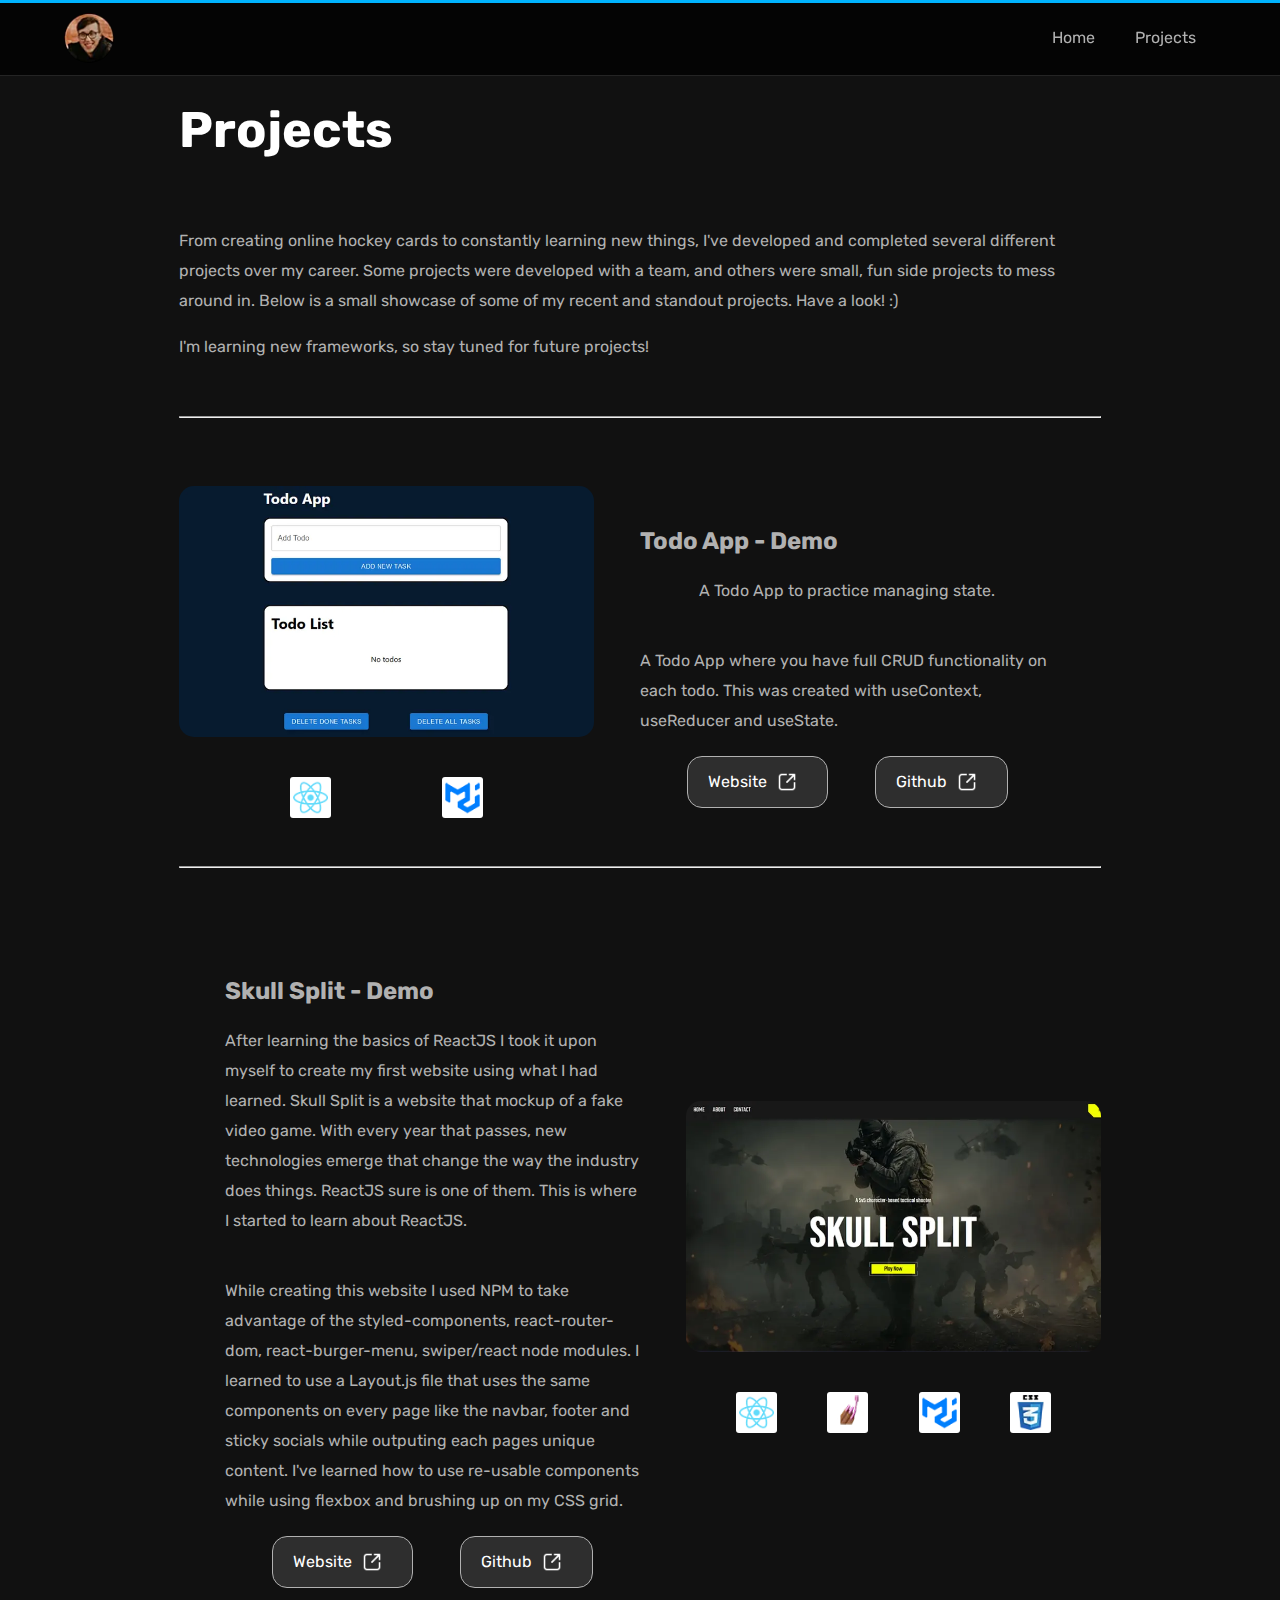
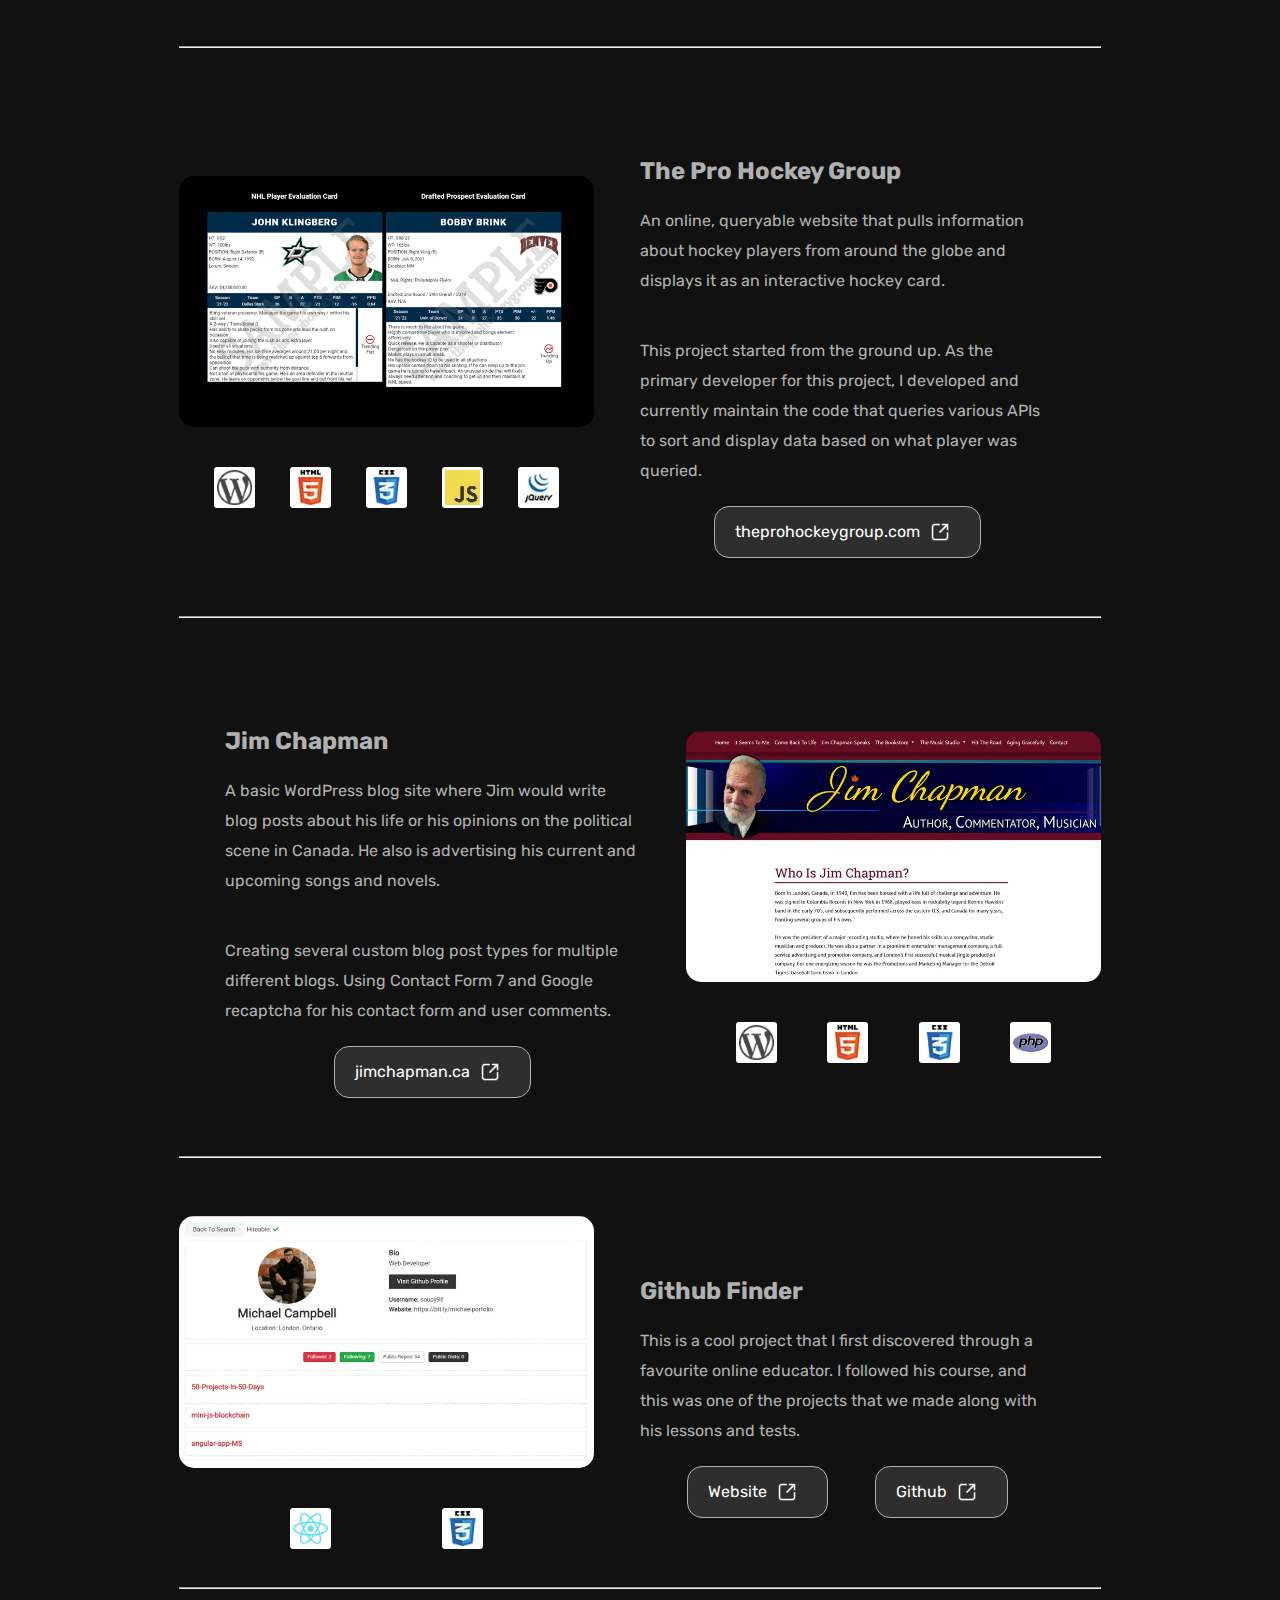
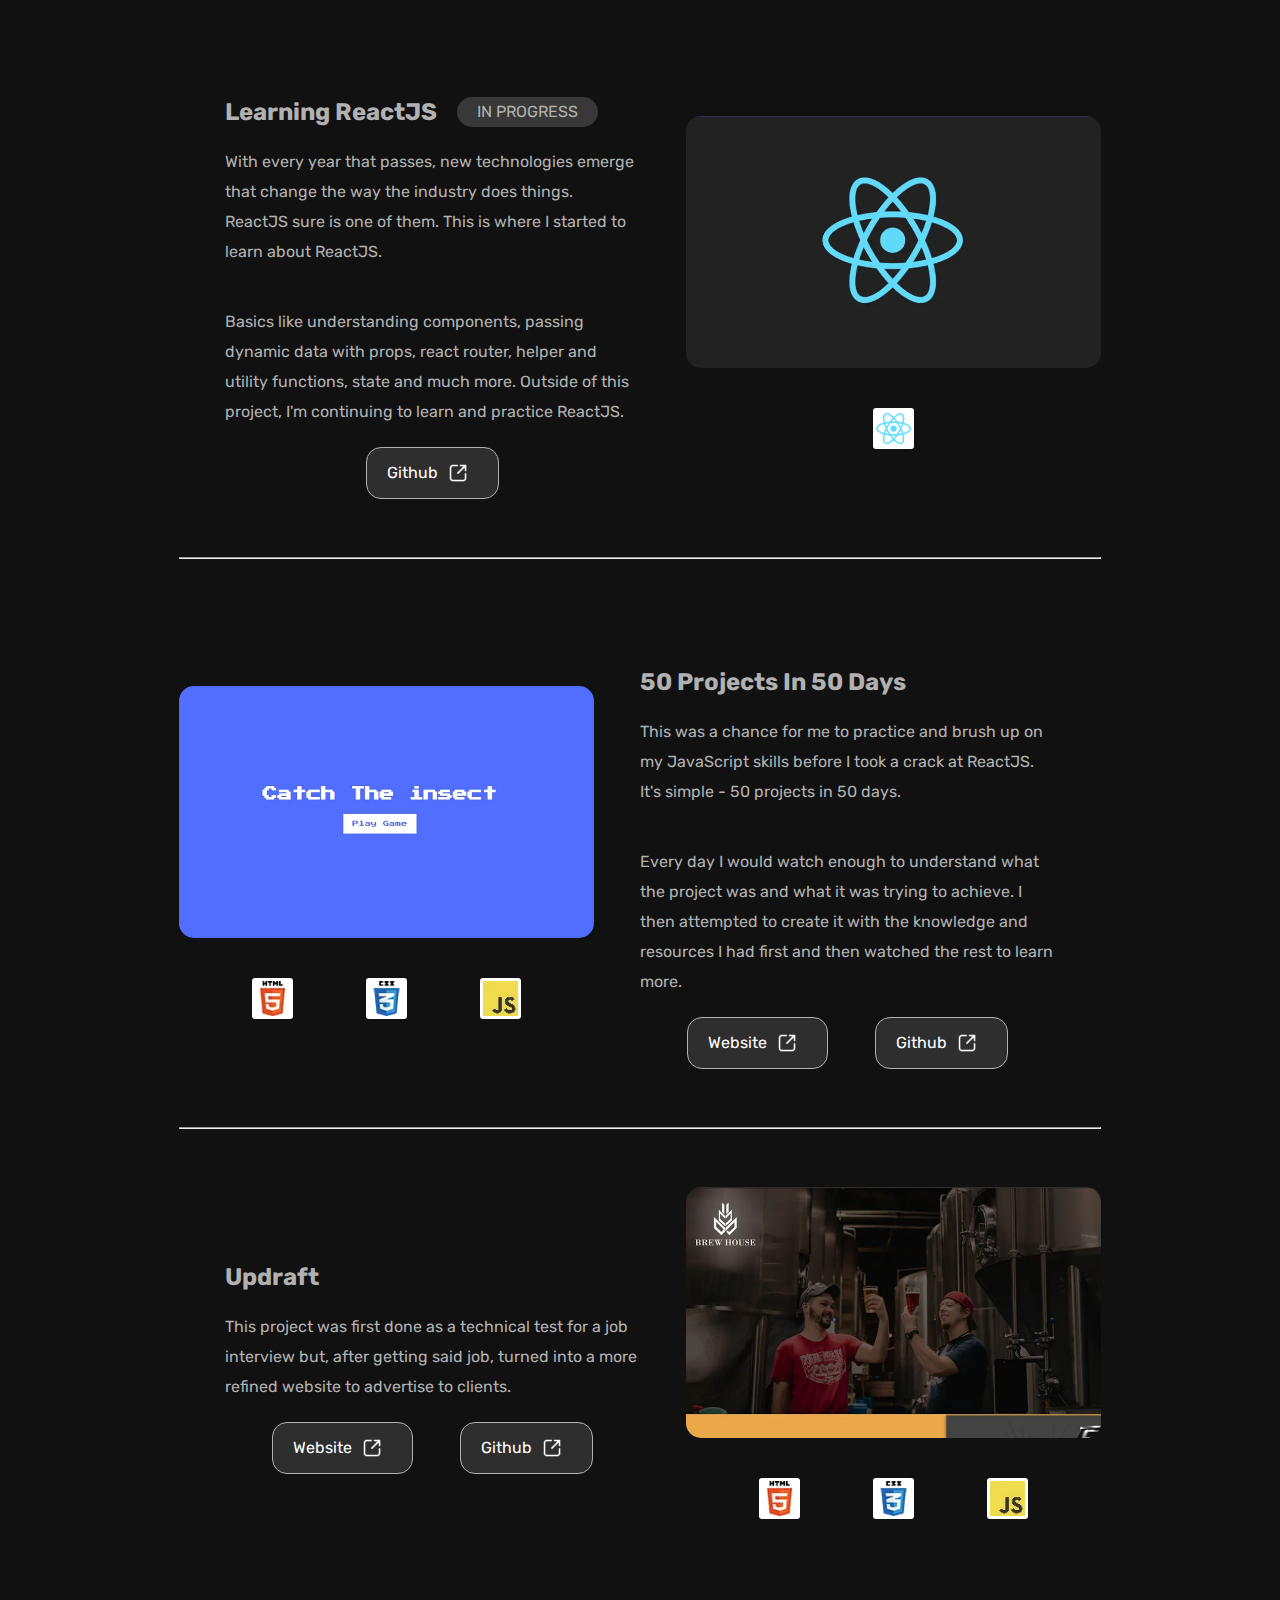
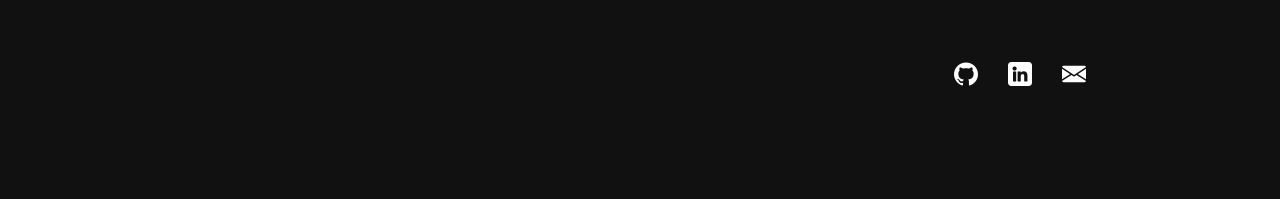
<file: projects.html>
<!DOCTYPE html>
<html lang="en">
  <head>
    <meta charset="UTF-8" />
    <meta http-equiv="X-UA-Compatible" content="IE=edge" />
    <meta name="viewport" content="width=device-width, initial-scale=1.0" />
    <meta
      name="description"
      content="From creating online hockey cards to mini JavaScript blockchains, I've developed and completed several different projects over my career. Below is a small showcase of some of my recent and standout projects. Have a look! :)"
    />
    <title>Michael Campbell - Portfolio</title>
    <link href="./css/style.css" rel="stylesheet" />
    <script
      src="https://cdnjs.cloudflare.com/ajax/libs/jquery/3.6.0/jquery.min.js"
      referrerpolicy="no-referrer"
    ></script>
    <script src="./js/lazysizes.min.js" async=""></script>
    <link rel="preconnect" href="https://fonts.googleapis.com" />
    <link rel="preconnect" href="https://fonts.gstatic.com" crossorigin />
    <link
      href="https://fonts.googleapis.com/css2?family=Rubik:ital,wght@0,300;0,400;1,300;1,400&display=swap"
      rel="stylesheet"
    />
    <!-- Global site tag (gtag.js) - Google Analytics -->
    <script
      async
      src="https://www.googletagmanager.com/gtag/js?id=G-WNG469M7Y8"
    ></script>
    <script>
      window.dataLayer = window.dataLayer || [];
      function gtag() {
        dataLayer.push(arguments);
      }
      gtag('js', new Date());

      gtag('config', 'G-WNG469M7Y8');
    </script>
  </head>
  <body>
    <div class="top-colour-line"></div>
    <div class="top-header">
      <a href="./">
        <img
          src="./imgs/profile-smol.webp"
          class="lazyload"
          alt="Michael Headshot"
        />
      </a>
      <nav class="main-menu">
        <a href="./">Home</a>
        <!-- <a href="about.html">About</a> -->
        <a href="projects.html">Projects</a>
      </nav>
    </div>
    <div class="main-wrapper">
      <div class="inner-wrapper">
        <div class="main-title">
          <h1>Projects</h1>
        </div>
        <div>
          <p>
            From creating online hockey cards to constantly learning new things,
            I've developed and completed several different projects over my
            career. Some projects were developed with a team, and others were
            small, fun side projects to mess around in. Below is a small
            showcase of some of my recent and standout projects. Have a look! :)
          </p>
          <p>I'm learning new frameworks, so stay tuned for future projects!</p>
        </div>
        <!-- <br />
        <hr />
        <br /> -->
        <!-- <div class="project-box-reverse">
          <div class="project-img-box">
            <img
              src="./imgs/react-main-smol.webp"
              class="lazyload"
              alt="Landing page of my Weather App"
            />
            <div class="stack-lang">
              <img
                src="./imgs/reactjs.webp"
                class="lazyload"
                alt="ReactJS logo"
              />
              <img src="./imgs/vite.webp" class="lazyload" alt="Vite logo" />
            </div>
          </div>
          <div class="project-inner">
            <div class="title">
              <h2>Weather App - Demo</h2>
              <p class="in-progress">In Progress</p>
            </div>
            <div class="project-links">
              <a
                href="https://michael-weather-app.netlify.app/"
                target="_blank"
                rel="noopener"
                >Website
                <img
                  src="./imgs/share-w.webp"
                  alt="open link in new tab icon"
                  class="lazyload"
              /></a>
              <a
                href="https://github.com/soupy96/react-api-app"
                target="_blank"
                rel="noopener"
                >Github
                <img
                  src="./imgs/share-w.webp"
                  alt="open link in new tab icon"
                  class="lazyload"
              /></a>
            </div>
          </div>
        </div> -->
        <br />
        <hr />
        <br />
        <div class="project-box">
          <div class="project-img-box">
            <img
              src="./imgs/todo-app.webp"
              class="lazyload"
              alt="Landing page of my Todo App"
            />
            <div class="stack-lang">
              <img
                src="./imgs/reactjs.webp"
                class="lazyload"
                alt="ReactJS logo"
              />
              <img
                src="./imgs/mui-logo.webp"
                class="lazyload"
                alt="Material UI logo"
              />
            </div>
          </div>
          <div class="project-inner">
            <div class="title">
              <h2>Todo App - Demo</h2>
            </div>
            <p>A Todo App to practice managing state.</p>
            <p>
              A Todo App where you have full CRUD functionality on each todo.
              This was created with useContext, useReducer and useState.
            </p>
            <div class="project-links">
              <a
                href="https://michael-todo.netlify.app/"
                target="_blank"
                rel="noopener"
                >Website
                <img
                  src="./imgs/share-w.webp"
                  alt="open link in new tab icon"
                  class="lazyload"
              /></a>
              <a
                href="https://github.com/soupy96/react-todo"
                target="_blank"
                rel="noopener"
                >Github
                <img
                  src="./imgs/share-w.webp"
                  alt="open link in new tab icon"
                  class="lazyload"
              /></a>
            </div>
          </div>
        </div>
        <br />
        <hr />
        <br />
        <div class="project-box-reverse">
          <div class="project-img-box">
            <img
              src="./imgs/skull-split.webp"
              class="lazyload"
              alt="Landing page of Skull Split website"
            />
            <div class="stack-lang">
              <img
                src="./imgs/reactjs.webp"
                class="lazyload"
                alt="ReactJS logo"
              />
              <img
                src="./imgs/styled-components-logo.webp"
                class="lazyload"
                alt="Styled Components logo"
              />
              <img
                src="./imgs/mui-logo.webp"
                class="lazyload"
                alt="Material UI logo"
              />
              <img src="./imgs/css3.webp" class="lazyload" alt="CSS logo" />
            </div>
          </div>
          <div class="project-inner">
            <div class="title">
              <h2>Skull Split - Demo</h2>
            </div>
            <p>
              After learning the basics of ReactJS I took it upon myself to
              create my first website using what I had learned. Skull Split is a
              website that mockup of a fake video game. With every year that
              passes, new technologies emerge that change the way the industry
              does things. ReactJS sure is one of them. This is where I started
              to learn about ReactJS.
            </p>
            <p>
              While creating this website I used NPM to take advantage of the
              styled-components, react-router-dom, react-burger-menu,
              swiper/react node modules. I learned to use a Layout.js file that
              uses the same components on every page like the navbar, footer and
              sticky socials while outputing each pages unique content. I've
              learned how to use re-usable components while using flexbox and
              brushing up on my CSS grid.
            </p>
            <div class="project-links">
              <a
                href="https://skull-split.netlify.app/"
                target="_blank"
                rel="noopener"
                >Website
                <img
                  src="./imgs/share-w.webp"
                  alt="open link in new tab icon"
                  class="lazyload"
              /></a>
              <a
                href="https://github.com/soupy96/skull-split"
                target="_blank"
                rel="noopener"
                >Github
                <img
                  src="./imgs/share-w.webp"
                  alt="open link in new tab icon"
                  class="lazyload"
              /></a>
            </div>
          </div>
        </div>
        <br />
        <hr />
        <br />
        <div class="project-box">
          <div class="project-img-box">
            <img
              src="./imgs/theprohockeygroup-smol.webp"
              class="lazyload"
              alt="the pro hockey group screenshot"
            />
            <div class="stack-lang">
              <img
                src="./imgs/wordpress.webp"
                class="lazyload"
                alt="Wordpress logo"
              />
              <img src="./imgs/html5.webp" class="lazyload" alt="HTML5 logo" />
              <img src="./imgs/css3.webp" class="lazyload" alt="CSS3 logo" />
              <img
                src="./imgs/js.webp"
                class="lazyload"
                alt="JavaScript logo"
              />
              <img
                src="./imgs/jquery.webp"
                class="lazyload"
                alt="jQuery logo"
              />
            </div>
          </div>
          <div class="project-inner">
            <div class="title">
              <h2>The Pro Hockey Group</h2>
            </div>
            <p>
              An online, queryable website that pulls information about hockey
              players from around the globe and displays it as an interactive
              hockey card.
            </p>
            <p>
              This project started from the ground up. As the primary developer
              for this project, I developed and currently maintain the code that
              queries various APIs to sort and display data based on what player
              was queried.
            </p>
            <a
              href="https://theprohockeygroup.com/"
              target="_blank"
              rel="noopener"
              >theprohockeygroup.com
              <img
                src="./imgs/share-w.webp"
                alt="open link in new tab icon"
                class="lazyload"
            /></a>
          </div>
        </div>
        <br />
        <hr />
        <br />
        <div class="project-box-reverse">
          <div class="project-img-box">
            <img
              src="./imgs/jimchapman-smol.webp"
              class="lazyload"
              alt="jim chapman website screenshot"
            />
            <div class="stack-lang">
              <img
                src="./imgs/wordpress.webp"
                class="lazyload"
                alt="Wordpress logo"
              />
              <img src="./imgs/html5.webp" class="lazyload" alt="HTML5 logo" />
              <img src="./imgs/css3.webp" class="lazyload" alt="CSS3 logo" />
              <img src="./imgs/php.webp" class="lazyload" alt="PHP logo" />
            </div>
          </div>
          <div class="project-inner">
            <div class="title">
              <h2>Jim Chapman</h2>
            </div>
            <p>
              A basic WordPress blog site where Jim would write blog posts about
              his life or his opinions on the political scene in Canada. He also
              is advertising his current and upcoming songs and novels.
            </p>
            <p>
              Creating several custom blog post types for multiple different
              blogs. Using Contact Form 7 and Google recaptcha for his contact
              form and user comments.
            </p>
            <a href="https://jimchapman.ca/" target="_blank" rel="noopener"
              >jimchapman.ca
              <img
                src="./imgs/share-w.webp"
                alt="open link in new tab icon"
                class="lazyload"
            /></a>
          </div>
        </div>
        <br />
        <hr />
        <br />
        <div class="project-box">
          <div class="project-img-box">
            <img
              src="./imgs/githubfinder-smol.webp"
              class="lazyload"
              alt="screenshot of my github finder project"
            />
            <div class="stack-lang">
              <img
                src="./imgs/reactjs.webp"
                class="lazyload"
                alt="HTML5 logo"
              />
              <img src="./imgs/css3.webp" class="lazyload" alt="CSS3 logo" />
            </div>
          </div>
          <div class="project-inner">
            <div class="title">
              <h2>Github Finder</h2>
            </div>
            <p>
              This is a cool project that I first discovered through a favourite
              online educator. I followed his course, and this was one of the
              projects that we made along with his lessons and tests.
            </p>
            <div class="project-links">
              <a
                href="https://mikegithubfinder.netlify.app/"
                target="_blank"
                rel="noopener"
                >Website
                <img
                  src="./imgs/share-w.webp"
                  alt="open link in new tab icon"
                  class="lazyload"
              /></a>
              <a
                href="https://github.com/soupy96/github-finder"
                target="_blank"
                rel="noopener"
                >Github
                <img
                  src="./imgs/share-w.webp"
                  alt="open link in new tab icon"
                  class="lazyload"
              /></a>
            </div>
          </div>
        </div>
        <br />
        <hr />
        <br />
        <div class="project-box-reverse">
          <div class="project-img-box">
            <img
              src="./imgs/react-main-smol.webp"
              class="lazyload"
              alt="ReactJS framework logo"
            />
            <div class="stack-lang">
              <img
                src="./imgs/reactjs.webp"
                class="lazyload"
                alt="ReactJS logo"
              />
            </div>
          </div>
          <div class="project-inner">
            <div class="title">
              <h2>Learning ReactJS</h2>
              <span class="in-progress">IN PROGRESS</span>
            </div>
            <p>
              With every year that passes, new technologies emerge that change
              the way the industry does things. ReactJS sure is one of them.
              This is where I started to learn about ReactJS.
            </p>
            <p>
              Basics like understanding components, passing dynamic data with
              props, react router, helper and utility functions, state and much
              more. Outside of this project, I'm continuing to learn and
              practice ReactJS.
            </p>
            <a
              href="https://github.com/soupy96?tab=repositories&q=react&type=&language=&sort="
              target="_blank"
              rel="noopener"
              >Github
              <img
                src="./imgs/share-w.webp"
                alt="open link in new tab icon"
                class="lazyload"
            /></a>
          </div>
        </div>
        <br />
        <hr />
        <br />
        <div class="project-box">
          <div class="project-img-box">
            <img
              src="./imgs/50-projects-50-days-smol.webp"
              class="lazyload"
              alt="screenshot of my 50 projects in 50 days repo"
            />
            <div class="stack-lang">
              <img src="./imgs/html5.webp" class="lazyload" alt="HTML5 logo" />
              <img src="./imgs/css3.webp" class="lazyload" alt="CSS3 logo" />
              <img
                src="./imgs/js.webp"
                class="lazyload"
                alt="JavaScript logo"
              />
            </div>
          </div>
          <div class="project-inner">
            <div class="title">
              <h2>50 Projects In 50 Days</h2>
            </div>
            <p>
              This was a chance for me to practice and brush up on my JavaScript
              skills before I took a crack at ReactJS. It's simple - 50 projects
              in 50 days.
            </p>
            <p>
              Every day I would watch enough to understand what the project was
              and what it was trying to achieve. I then attempted to create it
              with the knowledge and resources I had first and then watched the
              rest to learn more.
            </p>
            <div class="project-links">
              <a
                href="/fifty-projects-fifty-days/"
                target="_blank"
                rel="noopener"
                >Website
                <img
                  src="./imgs/share-w.webp"
                  alt="open link in new tab icon"
                  class="lazyload"
              /></a>
              <a
                href="https://github.com/soupy96/50-Projects-In-50-Days"
                target="_blank"
                rel="noopener"
                >Github
                <img
                  src="./imgs/share-w.webp"
                  alt="open link in new tab icon"
                  class="lazyload"
              /></a>
            </div>
          </div>
        </div>
        <br />
        <hr />
        <br />
        <div class="project-box-reverse">
          <div class="project-img-box">
            <img
              src="./imgs/updraftTILE-smol.webp"
              class="lazyload"
              alt="screenshot of mny updraft website"
            />
            <div class="stack-lang">
              <img src="./imgs/html5.webp" class="lazyload" alt="HTML5 logo" />
              <img src="./imgs/css3.webp" class="lazyload" alt="CSS3 logo" />
              <img
                src="./imgs/js.webp"
                class="lazyload"
                alt="JavaScript logo"
              />
            </div>
          </div>
          <div class="project-inner">
            <div class="title">
              <h2>Updraft</h2>
            </div>
            <p>
              This project was first done as a technical test for a job
              interview but, after getting said job, turned into a more refined
              website to advertise to clients.
            </p>
            <div class="project-links">
              <a
                href="https://soupy96.github.io/BRS.github.io/"
                target="_blank"
                rel="noopener"
                >Website
                <img
                  src="./imgs/share-w.webp"
                  alt="open link in new tab icon"
                  class="lazyload"
              /></a>
              <a
                href="https://github.com/soupy96/updraft"
                target="_blank"
                rel="noopener"
                >Github
                <img
                  src="./imgs/share-w.webp"
                  alt="open link in new tab icon"
                  class="lazyload"
              /></a>
            </div>
          </div>
        </div>
        <div class="footer">
          <div class="social-contact">
            <a href="https://github.com/soupy96" target="_blank" rel="noopener"
              ><img
                src="./imgs/github-w.webp"
                class="lazyload"
                alt="github icon"
            /></a>
            <a
              href="https://www.linkedin.com/in/michaelcampbell14/"
              target="_blank"
              rel="noopener"
              ><img
                src="./imgs/linkedin-w.webp"
                class="lazyload"
                alt="linkedin icon"
            /></a>
            <a href="mailto:michael.campbell14@gmail.com"
              ><img src="./imgs/email-w.webp" class="lazyload" alt="email icon"
            /></a>
          </div>
        </div>
      </div>
    </div>
  </body>
</html>
</file>
<file: css/style.css>
body {
    background-color: #111111;
    color: #b1b1b1;
    margin: 0px;
    padding: 0px;
    font-family: 'Rubik', sans-serif;
    background-attachment: fixed;
    line-height: 30px;
}

hr {
    width: 100%;
}

a {
    color: #ffffff;
    text-decoration: underline;
    cursor: pointer;
}

a:hover {
    color: #00b4ff;
}

h1 {
    width: 100%;
    margin: 0px;
    padding: 0px;
    line-height: 60px;
    font-size: 50px;
    color: #ffffff;
}

h2 {
    margin: 0px 20px 0px 0px;
    padding: 0px;
}

.work h2, .school h2 {
    margin: 0px;
    text-decoration: underline;
    text-align: center;
}

nav {
    list-style: none;
}

nav a {
    padding: 10px 20px;
    cursor: pointer;
    color: #b1b1b1;
    text-decoration: none;
}

nav a:hover {
    padding: 10px 20px;
    background-color: #2e2e2e;
    border-radius: 5px;
    color: #ffffff;
}

.top-header:before {
    content: '';
    position: absolute;
    top: 0px;
    left: 0;
    width: 100%;
    height: 3px;
    background-color: #00b4ff;
}

.top-header {
    width: 90%;
    height: 75px;
    display: flex;
    justify-content: space-between;
    align-items: center;
    border-bottom: 1px solid #242424;
    position: fixed;
    top: 0;
    background-color: #111111;
    padding: 0px 5%;
    background-color: rgba(0, 0, 0, .75);   
    backdrop-filter: blur(5px);
    -webkit-backdrop-filter: blur(5px);
    z-index: 1;
}

.top-header img {
    border-radius: 50%;
    width: 50px;
    display: flex;
    justify-content: center;
    align-items: center;
}

.main-menu {
    display: flex;
    justify-content: space-between;
    align-items: center;
}

.main-wrapper {
    width: 70%;
    padding: 0px 15%;
    margin-top: 100px;
    display: flex;
    justify-content: center;
    align-items: center;
}

.inner-wrapper {
    display: flex;
    justify-content: flex-start;
    align-items: center;
    flex-wrap: wrap;
    width: 80%;
}

.main-title {
    margin-bottom: 50px;
    width: 100%;
}

.social-contact {
    display: flex;
    justify-content: flex-end;
    align-items: center;
}

.social-contact a {
    padding: 10px;
    margin: 0px 5px;
}

.social-contact a:hover {
    background-color: #242424;
    border-radius: 10px;
}

.about-img {
    width: 100%;
    height: 600px;
    object-fit: cover;
    object-position: 40% 40%;
    border-radius: 15px;
    margin-bottom: 50px;
}

.work {
    width: 100%;
    display: flex;
    justify-content: flex-start;
    align-items: center;
    flex-wrap: wrap;
    flex-direction: column;
}

.school {
    width: 100%;
    display: flex;
    justify-content: flex-start;
    align-items: center;
    flex-wrap: wrap;
    flex-direction: column;
}

.svg-divider {
    width: 100%;
    display: flex;
    justify-content: center;
    align-items: center;
    margin: 100px 0px;
}

svg {
    width: 12.5px;
    filter: invert(79%) sepia(0%) saturate(352%) hue-rotate(227deg) brightness(93%) contrast(83%);
    padding: 0px 10px;
    z-index: 0;
}

svg:hover {
    filter: invert(53%) sepia(31%) saturate(6037%) hue-rotate(170deg) brightness(108%) contrast(103%);
}


.work h1, .school h1 {
    text-decoration: underline;
}

.history-sections {
    width:100%;
    display: flex;
    justify-content: space-between;
    align-items: center;
    flex-direction: row;
}

.history-sections p {
    width: 33%;
}

.history-sections p:first-child {
    text-align: left;
}

.history-sections p:nth-child(2) {
    text-align: center;
}

.history-sections p:nth-child(3) {
    text-align: right;
}

.project-box {
    width: 100%;
    display: flex;
    flex-direction: row;
    justify-content: space-evenly;
    align-items: center;
    margin-top: 50px;
}

.project-box-reverse {
    width: 100%;
    display: flex;
    flex-direction: row-reverse;
    justify-content: space-evenly;
    align-items: center;
    margin-top: 50px;
}

.project-img-box {
    width: 75%;
}

.project-box img, .project-box-reverse img {
    width: 100%;
    border-radius: 15px;
}

.project-inner {
    width: 75%;
    margin: 0px 5%;
    padding: 50px 0px;
    display: flex;
    flex-direction: column;
    justify-content: center;
    align-items: center;
}

.project-inner p {
    margin: 20px 0px;
}

.project-inner a {
    background-color: #2e2e2e;
    border: 1px solid #b1b1b1;
    text-decoration: none;
    border-radius: 15px;
    padding: 10px 20px;
    display: flex;
    flex-direction: row;
    justify-content: space-between;
    align-items: center;
}

.project-inner a:hover {
    color: #ffffff;
    background-color: #242424;
}

.project-inner a img {
    border-radius: 0px;
    padding: 0px 10px;
    width: 20px;
}

.title {
    flex-direction: row;
    display: flex;
    width: 100%;
    align-items: center;
}

.in-progress {
    background-color: #383838;
    border-radius: 25px;
    padding: 0px 20px;
    text-align: center;
}

.project-links {
    display: flex;
    width: 100%;
    justify-content: space-evenly;
    align-items: center;
    flex-direction: row;
}

.footer {
    height: 150px;
    width: 100%;
    display: flex;
    justify-content: flex-end;
    align-items: center;
    margin: 50px 0px;
}

.footer img {
    display: flex;
    justify-content: center;
    align-items: center;
}

.stack-lang {
    width: 100%;
    display: flex;
    flex-wrap: wrap;
    flex-direction: row;
    justify-content: space-evenly;
    align-items: center;
    margin: 30px auto;
}

.stack-lang img {
    width: 35px;
    height: 35px;
    border-radius: 3px;
    background-color: #ffffff;
    padding: 3px;
}

@media only screen and (max-width: 1600px) {
    .main-wrapper {
        width: 90%;
        padding: 0px 5%;
    }
    
    .inner-wrapper {
        width: 80%;
    }
}

@media only screen and (max-width: 1000px) {
    .project-box, .project-box-reverse {
        flex-direction: column;
    }
}

@media only screen and (max-width: 900px) {
    .main-wrapper {
        width: 80%;
        padding: 0px 10%;
    }

    .inner-wrapper {
        width: 100%;
    }
}

@media only screen and (max-width: 760px) {
    .history-sections {
        justify-content: flex-start;
        align-items: center;
        flex-direction: column;
        margin: 20px 0px;
        text-align: center;
    }

    .history-sections p {
        margin: 5px 0px;
    }

    .title {
        flex-direction: column;
        align-items: flex-start;
    }

    .title h2 {
        margin-bottom: 10px;
    }
}

@media only screen and (max-width: 620px) {
    .main-wrapper {
        margin-top: 20px;
    }

    h1 {
        font-size: 50px;
        line-height: 60px;
    }
    
    .top-header:before {
        height: 1px;
    }
    
    .top-header {
        bottom: 0;
        top: auto;
    }

    .project-inner a {
        justify-content: center;
        align-items: center;
    }

    .history-sections p {
        width: 100%;
    }

    .history-sections p:first-child, .history-sections p:nth-child(2), .history-sections p:nth-child(3) {
        text-align: center;
    }
}

@media only screen and (max-width: 425px) {
    .project-img-box, .project-inner {
        width: 100%;
    }

    .project-links {
        flex-direction: column;
    }

    .project-links a:first-child {
        margin-bottom: 20px;
    }
}
</file>
<file: fifty-projects-fifty-days/css/styles.css>
body {
    background-color: #ffffff;
    margin: 0px;
    padding: 0px;
    font-family: 'Rubik', sans-serif;
}

h3 {
    margin: 30px auto;
}

a {
    color: #ffffff;
    text-decoration: none;
    cursor: pointer;
}

a:hover {
    text-decoration: underline;
}

.main-wrapper {
    width: 80%;
    padding: 0px 10%;
    margin-top: 100px;
    display: flex;
    justify-content: space-around;
    align-items: center;
    flex-wrap: wrap;
    flex-direction: row;
}

.title {
    display: block;
    width: 100%;
    text-align: center;
    margin-bottom: 100px;
}

.profile-card {
    width: 400px;
    height: 100%;
    background-color: #ffffff;
    -webkit-border-radius: 15px;
    -moz-border-radius: 15px;
    border-radius: 15px;
    -webkit-box-shadow: 0px 0px 52px -13px rgba(0, 0, 0, 0.35);
    -moz-box-shadow: 0px 0px 52px -13px rgba(0, 0, 0, 0.35);
    box-shadow: 0px 0px 52px -13px rgba(0, 0, 0, 0.35);
    margin: 25px;
}

.bigbox {
    width: 100%;
    text-align: center;
}

.topbigbox {
    width: 100%;
    text-align: center;
    border-bottom: 1px solid #e6e6e6;
}

.day-num {
    border-radius: 200px 200px 200px 200px;
    -moz-border-radius: 200px 200px 200px 200px;
    -webkit-border-radius: 200px 200px 200px 200px;
    border: 5px solid #111111;
    margin: -40px auto 0px auto;
    width: 70px;
    background-color: #ffffff;
}

.botbigbox {
    width: 100%;
    text-align: center;
    display: flex;
    align-items: center;
    justify-content: space-evenly;
    flex-direction: row;
    height: 100px;
}

.website {
    width: 50%;
    height: 100%;
    background-color: #2e2e2e;
    -webkit-border-bottom-left-radius: 15px;
    -moz-border-radius-bottomleft: 15px;
    border-bottom-left-radius: 15px;
    border: 1px solid #111111;
}

.github {
    width: 50%;
    height: 100%;
    background-color: #2e2e2e;
    -webkit-border-bottom-right-radius: 15px;
    -moz-border-radius-bottomright: 15px;
    border-bottom-right-radius: 15px;
    border: 1px solid #111111;
}

.website:hover, .github:hover {
    background-color: #1a1a1a;
}

.botbigbox a {
    text-decoration: none;
    display: flex;
    flex-direction: row;
    justify-content: center;
    align-items: center;
    width: 100%;
    height: 100%;
}

.bigbox img {
    margin-left: 10px;
}

.bg-img {
    height: 150px;
    background-size: cover;
    background-position: center;
    background-repeat: no-repeat;
    -webkit-border-top-left-radius: 15px;
    -webkit-border-top-right-radius: 15px;
    -moz-border-radius-topleft: 15px;
    -moz-border-radius-topright: 15px;
    border-top-left-radius: 15px;
    border-top-right-radius: 15px;
}

.day-1 {
    background-image: url(../img/day1-preview-smol.png);
}
.day-2 {
    background-image: url(../img/day2-preview-smol.png);
}
.day-3 {
    background-image: url(../img/day3-preview-smol.png);
}
.day-4 {
    background-image: url(../img/day4-preview-smol.png);
}
.day-5 {
    background-image: url(../img/day5-preview-smol.png);
}
.day-6 {
    background-image: url(../img/day6-preview-smol.png);
}
.day-7 {
    background-image: url(../img/day7-preview-smol.png);
}
.day-8 {
    background-image: url(../img/day8-preview-smol.png);
}
.day-9 {
    background-image: url(../img/day9-preview-smol.png);
}
.day-10 {
    background-image: url(../img/day10-preview-smol.png);
}
.day-11 {
    background-image: url(../img/day12-preview-smol.png);
}
.day-12 {
    background-image: url(../img/day12-preview-smol.png);
}
.day-13 {
    background-image: url(../img/day13-preview-smol.png);
}
.day-14 {
    background-image: url(../img/day14-preview-smol.png);
}
.day-15 {
    background-image: url(../img/day15-preview-smol.png);
}
.day-16 {
    background-image: url(../img/day16-preview-smol.png);
}
.day-17 {
    background-image: url(../img/day17-preview-smol.png);
}
.day-18 {
    background-image: url(../img/day18-preview-smol.png);
}
.day-19 {
    background-image: url(../img/day19-preview-smol.png);
}
.day-20 {
    background-image: url(../img/day20-preview-smol.png);
}
.day-21 {
    background-image: url(../img/day21-preview-smol.png);
}
.day-22 {
    background-image: url(../img/day22-preview-smol.png);
}
.day-23 {
    background-image: url(../img/day23-preview-smol.png);
}
.day-24 {
    background-image: url(../img/day24-preview-smol.png);
}
.day-25 {
    background-image: url(../img/day25-preview-smol.png);
}
.day-26 {
    background-image: url(../img/day26-preview-smol.png);
}
.day-27 {
    background-image: url(../img/day27-preview-smol.png);
}
.day-28 {
    background-image: url(../img/day28-preview-smol.png);
}
.day-29 {
    background-image: url(../img/day29-preview-smol.png);
}
.day-30 {
    background-image: url(../img/day30-preview-smol.png);
}
.day-31 {
    background-image: url(../img/day31-preview-smol.png);
}
.day-32 {
    background-image: url(../img/day32-preview-smol.png);
}
.day-33 {
    background-image: url(../img/day33-preview-smol.png);
}
.day-34 {
    background-image: url(../img/day34-preview-smol.png);
}
.day-35 {
    background-image: url(../img/day35-preview-smol.png);
}
.day-36 {
    background-image: url(../img/day36-preview-smol.png);
}
.day-37 {
    background-image: url(../img/day37-preview-smol.png);
}
.day-38 {
    background-image: url(../img/day38-preview-smol.png);
}
.day-39 {
    background-image: url(../img/day39-preview-smol.png);
}
.day-40 {
    background-image: url(../img/day40-preview-smol.png);
}
.day-41 {
    background-image: url(../img/day41-preview-smol.png);
}
.day-42 {
    background-image: url(../img/day42-preview-smol.png);
}
.day-43 {
    background-image: url(../img/day43-preview-smol.png);
}
.day-44 {
    background-image: url(../img/day44-preview-smol.png);
}
.day-45 {
    background-image: url(../img/day45-preview-smol.png);
}
.day-46 {
    background-image: url(../img/day46-preview-smol.png);
}
.day-47 {
    background-image: url(../img/day47-preview-smol.png);
}
.day-48 {
    background-image: url(../img/day48-preview-smol.png);
}
.day-49 {
    background-image: url(../img/day49-preview-smol.png);
}
.day-50 {
    background-image: url(../img/day50-preview-smol.png);
}
</file>
